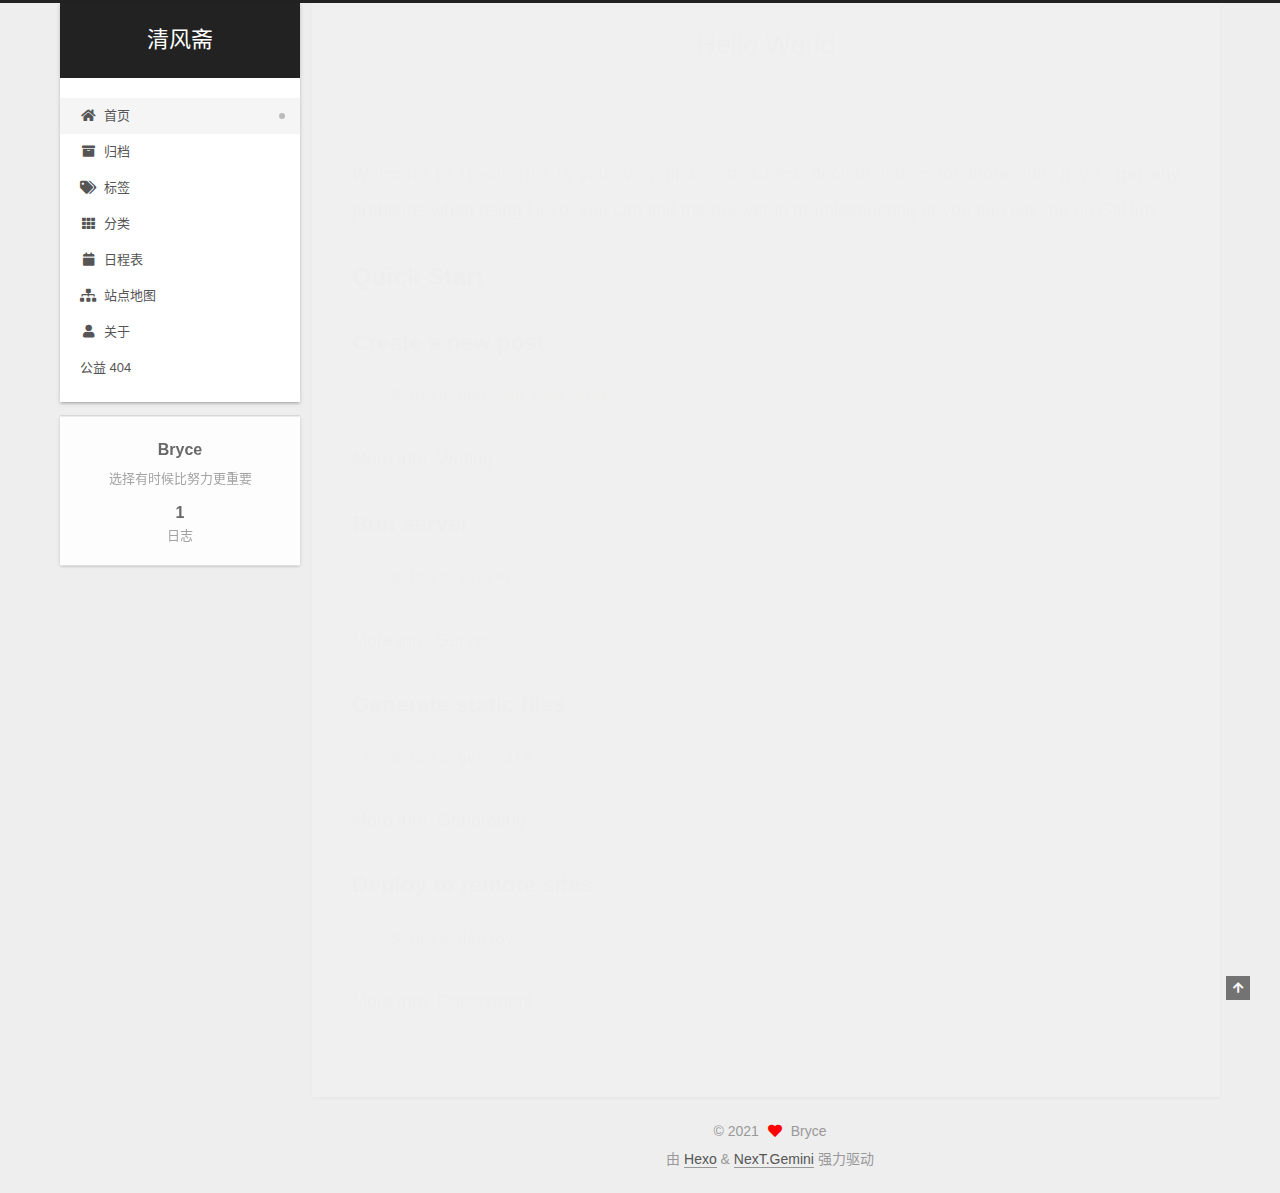
<file: index.html>
<!DOCTYPE html>
<html lang="zh-CN">
<head>
  <meta charset="UTF-8">
<meta name="viewport" content="width=device-width, initial-scale=1, maximum-scale=2">
<meta name="theme-color" content="#222">
<meta name="generator" content="Hexo 5.4.0">
  <link rel="apple-touch-icon" sizes="180x180" href="/images/apple-touch-icon-next.png">
  <link rel="icon" type="image/png" sizes="32x32" href="/images/favicon-32x32-next.png">
  <link rel="icon" type="image/png" sizes="16x16" href="/images/favicon-16x16-next.png">
  <link rel="mask-icon" href="/images/logo.svg" color="#222">

<link rel="stylesheet" href="/css/main.css">


<link rel="stylesheet" href="/lib/font-awesome/css/all.min.css">

<script id="hexo-configurations">
    var NexT = window.NexT || {};
    var CONFIG = {"hostname":"example.com","root":"/","scheme":"Gemini","version":"7.8.0","exturl":false,"sidebar":{"position":"left","display":"post","padding":18,"offset":12,"onmobile":false},"copycode":{"enable":false,"show_result":false,"style":null},"back2top":{"enable":true,"sidebar":false,"scrollpercent":false},"bookmark":{"enable":false,"color":"#222","save":"auto"},"fancybox":false,"mediumzoom":false,"lazyload":false,"pangu":false,"comments":{"style":"tabs","active":null,"storage":true,"lazyload":false,"nav":null},"algolia":{"hits":{"per_page":10},"labels":{"input_placeholder":"Search for Posts","hits_empty":"We didn't find any results for the search: ${query}","hits_stats":"${hits} results found in ${time} ms"}},"localsearch":{"enable":false,"trigger":"auto","top_n_per_article":1,"unescape":false,"preload":false},"motion":{"enable":true,"async":false,"transition":{"post_block":"fadeIn","post_header":"slideDownIn","post_body":"slideDownIn","coll_header":"slideLeftIn","sidebar":"slideUpIn"}}};
  </script>

  <meta name="description" content="选择有时候比努力更重要">
<meta property="og:type" content="website">
<meta property="og:title" content="清风斋">
<meta property="og:url" content="http://example.com/index.html">
<meta property="og:site_name" content="清风斋">
<meta property="og:description" content="选择有时候比努力更重要">
<meta property="og:locale" content="zh_CN">
<meta property="article:author" content="Bryce">
<meta name="twitter:card" content="summary">

<link rel="canonical" href="http://example.com/">


<script id="page-configurations">
  // https://hexo.io/docs/variables.html
  CONFIG.page = {
    sidebar: "",
    isHome : true,
    isPost : false,
    lang   : 'zh-CN'
  };
</script>

  <title>清风斋</title>
  






  <noscript>
  <style>
  .use-motion .brand,
  .use-motion .menu-item,
  .sidebar-inner,
  .use-motion .post-block,
  .use-motion .pagination,
  .use-motion .comments,
  .use-motion .post-header,
  .use-motion .post-body,
  .use-motion .collection-header { opacity: initial; }

  .use-motion .site-title,
  .use-motion .site-subtitle {
    opacity: initial;
    top: initial;
  }

  .use-motion .logo-line-before i { left: initial; }
  .use-motion .logo-line-after i { right: initial; }
  </style>
</noscript>

</head>

<body itemscope itemtype="http://schema.org/WebPage">
  <div class="container use-motion">
    <div class="headband"></div>

    <header class="header" itemscope itemtype="http://schema.org/WPHeader">
      <div class="header-inner"><div class="site-brand-container">
  <div class="site-nav-toggle">
    <div class="toggle" aria-label="切换导航栏">
      <span class="toggle-line toggle-line-first"></span>
      <span class="toggle-line toggle-line-middle"></span>
      <span class="toggle-line toggle-line-last"></span>
    </div>
  </div>

  <div class="site-meta">

    <a href="/" class="brand" rel="start">
      <span class="logo-line-before"><i></i></span>
      <h1 class="site-title">清风斋</h1>
      <span class="logo-line-after"><i></i></span>
    </a>
  </div>

  <div class="site-nav-right">
    <div class="toggle popup-trigger">
    </div>
  </div>
</div>




<nav class="site-nav">
  <ul id="menu" class="main-menu menu">
        <li class="menu-item menu-item-home">

    <a href="/" rel="section"><i class="fa fa-home fa-fw"></i>首页</a>

  </li>
        <li class="menu-item menu-item-archives">

    <a href="/archives/" rel="section"><i class="fa fa-archive fa-fw"></i>归档</a>

  </li>
        <li class="menu-item menu-item-tags">

    <a href="/tags/" rel="section"><i class="fa fa-tags fa-fw"></i>标签</a>

  </li>
        <li class="menu-item menu-item-categories">

    <a href="/categories/" rel="section"><i class="fa fa-th fa-fw"></i>分类</a>

  </li>
        <li class="menu-item menu-item-schedule">

    <a href="/schedule/" rel="section"><i class="fa fa-calendar fa-fw"></i>日程表</a>

  </li>
        <li class="menu-item menu-item-sitemap">

    <a href="/sitemap.xml" rel="section"><i class="fa fa-sitemap fa-fw"></i>站点地图</a>

  </li>
        <li class="menu-item menu-item-about">

    <a href="/about/" rel="section"><i class="fa fa-user fa-fw"></i>关于</a>

  </li>
        <li class="menu-item menu-item-commonweal">

    <a href="/404/" rel="section"><i class="heartbeat fa-fw"></i>公益 404</a>

  </li>
  </ul>
</nav>




</div>
    </header>

    
  <div class="back-to-top">
    <i class="fa fa-arrow-up"></i>
    <span>0%</span>
  </div>


    <main class="main">
      <div class="main-inner">
        <div class="content-wrap">
          

          <div class="content index posts-expand">
            
      
  
  
  <article itemscope itemtype="http://schema.org/Article" class="post-block" lang="zh-CN">
    <link itemprop="mainEntityOfPage" href="http://example.com/2021/07/27/hello-world/">

    <span hidden itemprop="author" itemscope itemtype="http://schema.org/Person">
      <meta itemprop="image" content="/images/avatar.gif">
      <meta itemprop="name" content="Bryce">
      <meta itemprop="description" content="选择有时候比努力更重要">
    </span>

    <span hidden itemprop="publisher" itemscope itemtype="http://schema.org/Organization">
      <meta itemprop="name" content="清风斋">
    </span>
      <header class="post-header">
        <h2 class="post-title" itemprop="name headline">
          
            <a href="/2021/07/27/hello-world/" class="post-title-link" itemprop="url">Hello World</a>
        </h2>

        <div class="post-meta">
            <span class="post-meta-item">
              <span class="post-meta-item-icon">
                <i class="far fa-calendar"></i>
              </span>
              <span class="post-meta-item-text">发表于</span>
              

              <time title="创建时间：2021-07-27 16:08:40 / 修改时间：16:10:50" itemprop="dateCreated datePublished" datetime="2021-07-27T16:08:40+08:00">2021-07-27</time>
            </span>

          

        </div>
      </header>

    
    
    
    <div class="post-body" itemprop="articleBody">

      
          <p>Welcome to <a target="_blank" rel="noopener" href="https://hexo.io/">Hexo</a>! This is your very first post. Check <a target="_blank" rel="noopener" href="https://hexo.io/docs/">documentation</a> for more info. If you get any problems when using Hexo, you can find the answer in <a target="_blank" rel="noopener" href="https://hexo.io/docs/troubleshooting.html">troubleshooting</a> or you can ask me on <a target="_blank" rel="noopener" href="https://github.com/hexojs/hexo/issues">GitHub</a>.</p>
<h2 id="Quick-Start"><a href="#Quick-Start" class="headerlink" title="Quick Start"></a>Quick Start</h2><h3 id="Create-a-new-post"><a href="#Create-a-new-post" class="headerlink" title="Create a new post"></a>Create a new post</h3><figure class="highlight bash"><table><tr><td class="gutter"><pre><span class="line">1</span><br></pre></td><td class="code"><pre><span class="line">$ hexo new <span class="string">&quot;My New Post&quot;</span></span><br></pre></td></tr></table></figure>

<p>More info: <a target="_blank" rel="noopener" href="https://hexo.io/docs/writing.html">Writing</a></p>
<h3 id="Run-server"><a href="#Run-server" class="headerlink" title="Run server"></a>Run server</h3><figure class="highlight bash"><table><tr><td class="gutter"><pre><span class="line">1</span><br></pre></td><td class="code"><pre><span class="line">$ hexo server</span><br></pre></td></tr></table></figure>

<p>More info: <a target="_blank" rel="noopener" href="https://hexo.io/docs/server.html">Server</a></p>
<h3 id="Generate-static-files"><a href="#Generate-static-files" class="headerlink" title="Generate static files"></a>Generate static files</h3><figure class="highlight bash"><table><tr><td class="gutter"><pre><span class="line">1</span><br></pre></td><td class="code"><pre><span class="line">$ hexo generate</span><br></pre></td></tr></table></figure>

<p>More info: <a target="_blank" rel="noopener" href="https://hexo.io/docs/generating.html">Generating</a></p>
<h3 id="Deploy-to-remote-sites"><a href="#Deploy-to-remote-sites" class="headerlink" title="Deploy to remote sites"></a>Deploy to remote sites</h3><figure class="highlight bash"><table><tr><td class="gutter"><pre><span class="line">1</span><br></pre></td><td class="code"><pre><span class="line">$ hexo deploy</span><br></pre></td></tr></table></figure>

<p>More info: <a target="_blank" rel="noopener" href="https://hexo.io/docs/one-command-deployment.html">Deployment</a></p>

      
    </div>

    
    
    
      <footer class="post-footer">
        <div class="post-eof"></div>
      </footer>
  </article>
  
  
  


  



          </div>
          

<script>
  window.addEventListener('tabs:register', () => {
    let { activeClass } = CONFIG.comments;
    if (CONFIG.comments.storage) {
      activeClass = localStorage.getItem('comments_active') || activeClass;
    }
    if (activeClass) {
      let activeTab = document.querySelector(`a[href="#comment-${activeClass}"]`);
      if (activeTab) {
        activeTab.click();
      }
    }
  });
  if (CONFIG.comments.storage) {
    window.addEventListener('tabs:click', event => {
      if (!event.target.matches('.tabs-comment .tab-content .tab-pane')) return;
      let commentClass = event.target.classList[1];
      localStorage.setItem('comments_active', commentClass);
    });
  }
</script>

        </div>
          
  
  <div class="toggle sidebar-toggle">
    <span class="toggle-line toggle-line-first"></span>
    <span class="toggle-line toggle-line-middle"></span>
    <span class="toggle-line toggle-line-last"></span>
  </div>

  <aside class="sidebar">
    <div class="sidebar-inner">

      <ul class="sidebar-nav motion-element">
        <li class="sidebar-nav-toc">
          文章目录
        </li>
        <li class="sidebar-nav-overview">
          站点概览
        </li>
      </ul>

      <!--noindex-->
      <div class="post-toc-wrap sidebar-panel">
      </div>
      <!--/noindex-->

      <div class="site-overview-wrap sidebar-panel">
        <div class="site-author motion-element" itemprop="author" itemscope itemtype="http://schema.org/Person">
  <p class="site-author-name" itemprop="name">Bryce</p>
  <div class="site-description" itemprop="description">选择有时候比努力更重要</div>
</div>
<div class="site-state-wrap motion-element">
  <nav class="site-state">
      <div class="site-state-item site-state-posts">
          <a href="/archives/">
        
          <span class="site-state-item-count">1</span>
          <span class="site-state-item-name">日志</span>
        </a>
      </div>
  </nav>
</div>



      </div>

    </div>
  </aside>
  <div id="sidebar-dimmer"></div>


      </div>
    </main>

    <footer class="footer">
      <div class="footer-inner">
        

        

<div class="copyright">
  
  &copy; 
  <span itemprop="copyrightYear">2021</span>
  <span class="with-love">
    <i class="fa fa-heart"></i>
  </span>
  <span class="author" itemprop="copyrightHolder">Bryce</span>
</div>
  <div class="powered-by">由 <a href="https://hexo.io/" class="theme-link" rel="noopener" target="_blank">Hexo</a> & <a href="https://theme-next.org/" class="theme-link" rel="noopener" target="_blank">NexT.Gemini</a> 强力驱动
  </div>

        








      </div>
    </footer>
  </div>

  
  <script src="/lib/anime.min.js"></script>
  <script src="/lib/velocity/velocity.min.js"></script>
  <script src="/lib/velocity/velocity.ui.min.js"></script>

<script src="/js/utils.js"></script>

<script src="/js/motion.js"></script>


<script src="/js/schemes/pisces.js"></script>


<script src="/js/next-boot.js"></script>




  















  

  

</body>
</html>
</file>
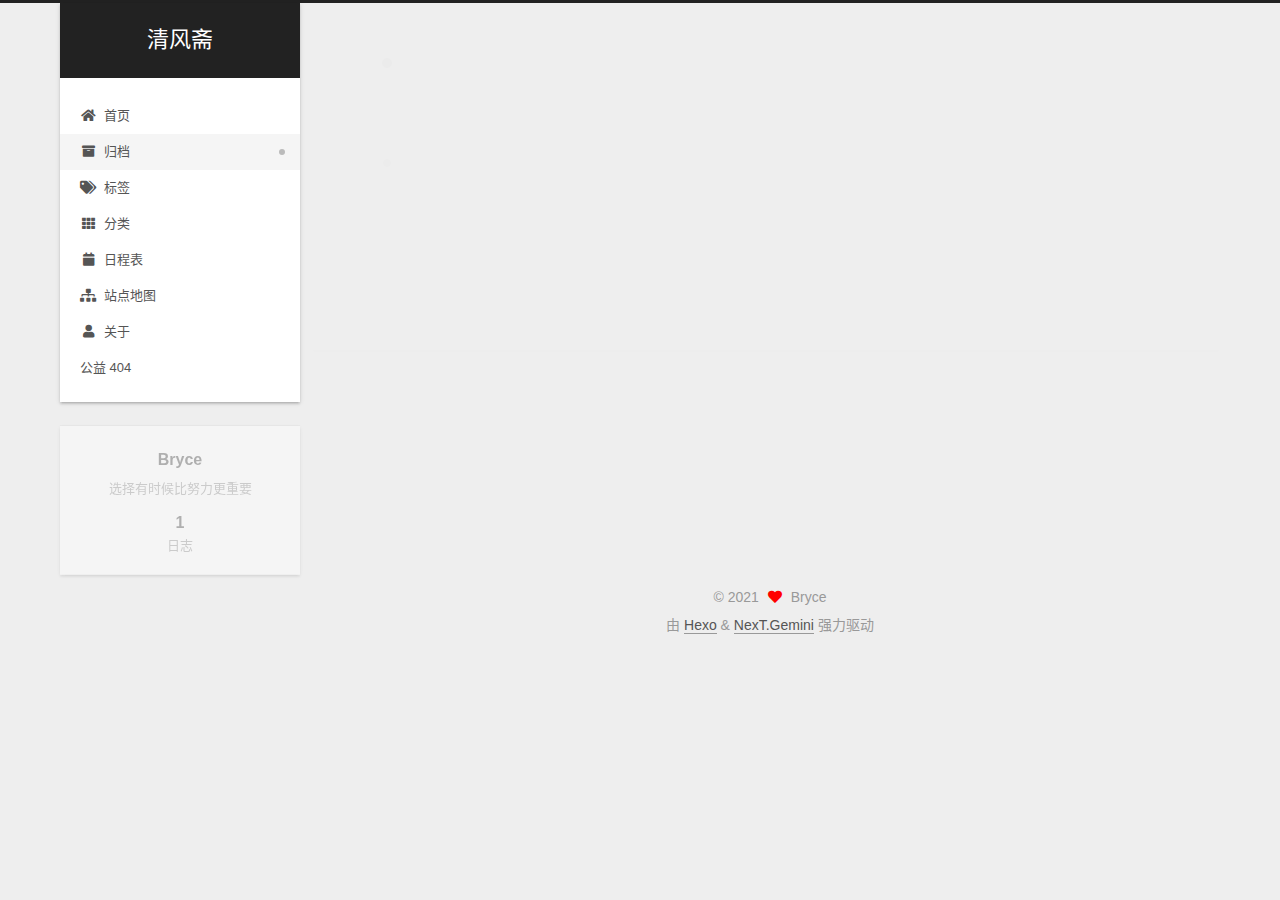
<file: archives/index.html>
<!DOCTYPE html>
<html lang="zh-CN">
<head>
  <meta charset="UTF-8">
<meta name="viewport" content="width=device-width, initial-scale=1, maximum-scale=2">
<meta name="theme-color" content="#222">
<meta name="generator" content="Hexo 5.4.0">
  <link rel="apple-touch-icon" sizes="180x180" href="/images/apple-touch-icon-next.png">
  <link rel="icon" type="image/png" sizes="32x32" href="/images/favicon-32x32-next.png">
  <link rel="icon" type="image/png" sizes="16x16" href="/images/favicon-16x16-next.png">
  <link rel="mask-icon" href="/images/logo.svg" color="#222">

<link rel="stylesheet" href="/css/main.css">


<link rel="stylesheet" href="/lib/font-awesome/css/all.min.css">

<script id="hexo-configurations">
    var NexT = window.NexT || {};
    var CONFIG = {"hostname":"example.com","root":"/","scheme":"Gemini","version":"7.8.0","exturl":false,"sidebar":{"position":"left","display":"post","padding":18,"offset":12,"onmobile":false},"copycode":{"enable":false,"show_result":false,"style":null},"back2top":{"enable":true,"sidebar":false,"scrollpercent":false},"bookmark":{"enable":false,"color":"#222","save":"auto"},"fancybox":false,"mediumzoom":false,"lazyload":false,"pangu":false,"comments":{"style":"tabs","active":null,"storage":true,"lazyload":false,"nav":null},"algolia":{"hits":{"per_page":10},"labels":{"input_placeholder":"Search for Posts","hits_empty":"We didn't find any results for the search: ${query}","hits_stats":"${hits} results found in ${time} ms"}},"localsearch":{"enable":false,"trigger":"auto","top_n_per_article":1,"unescape":false,"preload":false},"motion":{"enable":true,"async":false,"transition":{"post_block":"fadeIn","post_header":"slideDownIn","post_body":"slideDownIn","coll_header":"slideLeftIn","sidebar":"slideUpIn"}}};
  </script>

  <meta name="description" content="选择有时候比努力更重要">
<meta property="og:type" content="website">
<meta property="og:title" content="清风斋">
<meta property="og:url" content="http://example.com/archives/index.html">
<meta property="og:site_name" content="清风斋">
<meta property="og:description" content="选择有时候比努力更重要">
<meta property="og:locale" content="zh_CN">
<meta property="article:author" content="Bryce">
<meta name="twitter:card" content="summary">

<link rel="canonical" href="http://example.com/archives/">


<script id="page-configurations">
  // https://hexo.io/docs/variables.html
  CONFIG.page = {
    sidebar: "",
    isHome : false,
    isPost : false,
    lang   : 'zh-CN'
  };
</script>

  <title>归档 | 清风斋</title>
  






  <noscript>
  <style>
  .use-motion .brand,
  .use-motion .menu-item,
  .sidebar-inner,
  .use-motion .post-block,
  .use-motion .pagination,
  .use-motion .comments,
  .use-motion .post-header,
  .use-motion .post-body,
  .use-motion .collection-header { opacity: initial; }

  .use-motion .site-title,
  .use-motion .site-subtitle {
    opacity: initial;
    top: initial;
  }

  .use-motion .logo-line-before i { left: initial; }
  .use-motion .logo-line-after i { right: initial; }
  </style>
</noscript>

</head>

<body itemscope itemtype="http://schema.org/WebPage">
  <div class="container use-motion">
    <div class="headband"></div>

    <header class="header" itemscope itemtype="http://schema.org/WPHeader">
      <div class="header-inner"><div class="site-brand-container">
  <div class="site-nav-toggle">
    <div class="toggle" aria-label="切换导航栏">
      <span class="toggle-line toggle-line-first"></span>
      <span class="toggle-line toggle-line-middle"></span>
      <span class="toggle-line toggle-line-last"></span>
    </div>
  </div>

  <div class="site-meta">

    <a href="/" class="brand" rel="start">
      <span class="logo-line-before"><i></i></span>
      <h1 class="site-title">清风斋</h1>
      <span class="logo-line-after"><i></i></span>
    </a>
  </div>

  <div class="site-nav-right">
    <div class="toggle popup-trigger">
    </div>
  </div>
</div>




<nav class="site-nav">
  <ul id="menu" class="main-menu menu">
        <li class="menu-item menu-item-home">

    <a href="/" rel="section"><i class="fa fa-home fa-fw"></i>首页</a>

  </li>
        <li class="menu-item menu-item-archives">

    <a href="/archives/" rel="section"><i class="fa fa-archive fa-fw"></i>归档</a>

  </li>
        <li class="menu-item menu-item-tags">

    <a href="/tags/" rel="section"><i class="fa fa-tags fa-fw"></i>标签</a>

  </li>
        <li class="menu-item menu-item-categories">

    <a href="/categories/" rel="section"><i class="fa fa-th fa-fw"></i>分类</a>

  </li>
        <li class="menu-item menu-item-schedule">

    <a href="/schedule/" rel="section"><i class="fa fa-calendar fa-fw"></i>日程表</a>

  </li>
        <li class="menu-item menu-item-sitemap">

    <a href="/sitemap.xml" rel="section"><i class="fa fa-sitemap fa-fw"></i>站点地图</a>

  </li>
        <li class="menu-item menu-item-about">

    <a href="/about/" rel="section"><i class="fa fa-user fa-fw"></i>关于</a>

  </li>
        <li class="menu-item menu-item-commonweal">

    <a href="/404/" rel="section"><i class="heartbeat fa-fw"></i>公益 404</a>

  </li>
  </ul>
</nav>




</div>
    </header>

    
  <div class="back-to-top">
    <i class="fa fa-arrow-up"></i>
    <span>0%</span>
  </div>


    <main class="main">
      <div class="main-inner">
        <div class="content-wrap">
          

          <div class="content archive">
            

  
  
  
  <div class="post-block">
    <div class="posts-collapse">
      <div class="collection-title">
        <span class="collection-header">嗯..! 目前共计 1 篇日志。 继续努力。</span>
      </div>

      
    <div class="collection-year">
      <span class="collection-header">2021</span>
    </div>

  <article itemscope itemtype="http://schema.org/Article">
    <header class="post-header">

      <div class="post-meta">
        <time itemprop="dateCreated"
              datetime="2021-07-27T16:08:40+08:00"
              content="2021-07-27">
          07-27
        </time>
      </div>

      <div class="post-title">
          <a class="post-title-link" href="/2021/07/27/hello-world/" itemprop="url">
            <span itemprop="name">Hello World</span>
          </a>
      </div>

    </header>
  </article>


    </div>
  </div>
  
  
  

  



          </div>
          

<script>
  window.addEventListener('tabs:register', () => {
    let { activeClass } = CONFIG.comments;
    if (CONFIG.comments.storage) {
      activeClass = localStorage.getItem('comments_active') || activeClass;
    }
    if (activeClass) {
      let activeTab = document.querySelector(`a[href="#comment-${activeClass}"]`);
      if (activeTab) {
        activeTab.click();
      }
    }
  });
  if (CONFIG.comments.storage) {
    window.addEventListener('tabs:click', event => {
      if (!event.target.matches('.tabs-comment .tab-content .tab-pane')) return;
      let commentClass = event.target.classList[1];
      localStorage.setItem('comments_active', commentClass);
    });
  }
</script>

        </div>
          
  
  <div class="toggle sidebar-toggle">
    <span class="toggle-line toggle-line-first"></span>
    <span class="toggle-line toggle-line-middle"></span>
    <span class="toggle-line toggle-line-last"></span>
  </div>

  <aside class="sidebar">
    <div class="sidebar-inner">

      <ul class="sidebar-nav motion-element">
        <li class="sidebar-nav-toc">
          文章目录
        </li>
        <li class="sidebar-nav-overview">
          站点概览
        </li>
      </ul>

      <!--noindex-->
      <div class="post-toc-wrap sidebar-panel">
      </div>
      <!--/noindex-->

      <div class="site-overview-wrap sidebar-panel">
        <div class="site-author motion-element" itemprop="author" itemscope itemtype="http://schema.org/Person">
  <p class="site-author-name" itemprop="name">Bryce</p>
  <div class="site-description" itemprop="description">选择有时候比努力更重要</div>
</div>
<div class="site-state-wrap motion-element">
  <nav class="site-state">
      <div class="site-state-item site-state-posts">
          <a href="/archives/">
        
          <span class="site-state-item-count">1</span>
          <span class="site-state-item-name">日志</span>
        </a>
      </div>
  </nav>
</div>



      </div>

    </div>
  </aside>
  <div id="sidebar-dimmer"></div>


      </div>
    </main>

    <footer class="footer">
      <div class="footer-inner">
        

        

<div class="copyright">
  
  &copy; 
  <span itemprop="copyrightYear">2021</span>
  <span class="with-love">
    <i class="fa fa-heart"></i>
  </span>
  <span class="author" itemprop="copyrightHolder">Bryce</span>
</div>
  <div class="powered-by">由 <a href="https://hexo.io/" class="theme-link" rel="noopener" target="_blank">Hexo</a> & <a href="https://theme-next.org/" class="theme-link" rel="noopener" target="_blank">NexT.Gemini</a> 强力驱动
  </div>

        








      </div>
    </footer>
  </div>

  
  <script src="/lib/anime.min.js"></script>
  <script src="/lib/velocity/velocity.min.js"></script>
  <script src="/lib/velocity/velocity.ui.min.js"></script>

<script src="/js/utils.js"></script>

<script src="/js/motion.js"></script>


<script src="/js/schemes/pisces.js"></script>


<script src="/js/next-boot.js"></script>




  















  

  

</body>
</html>
</file>
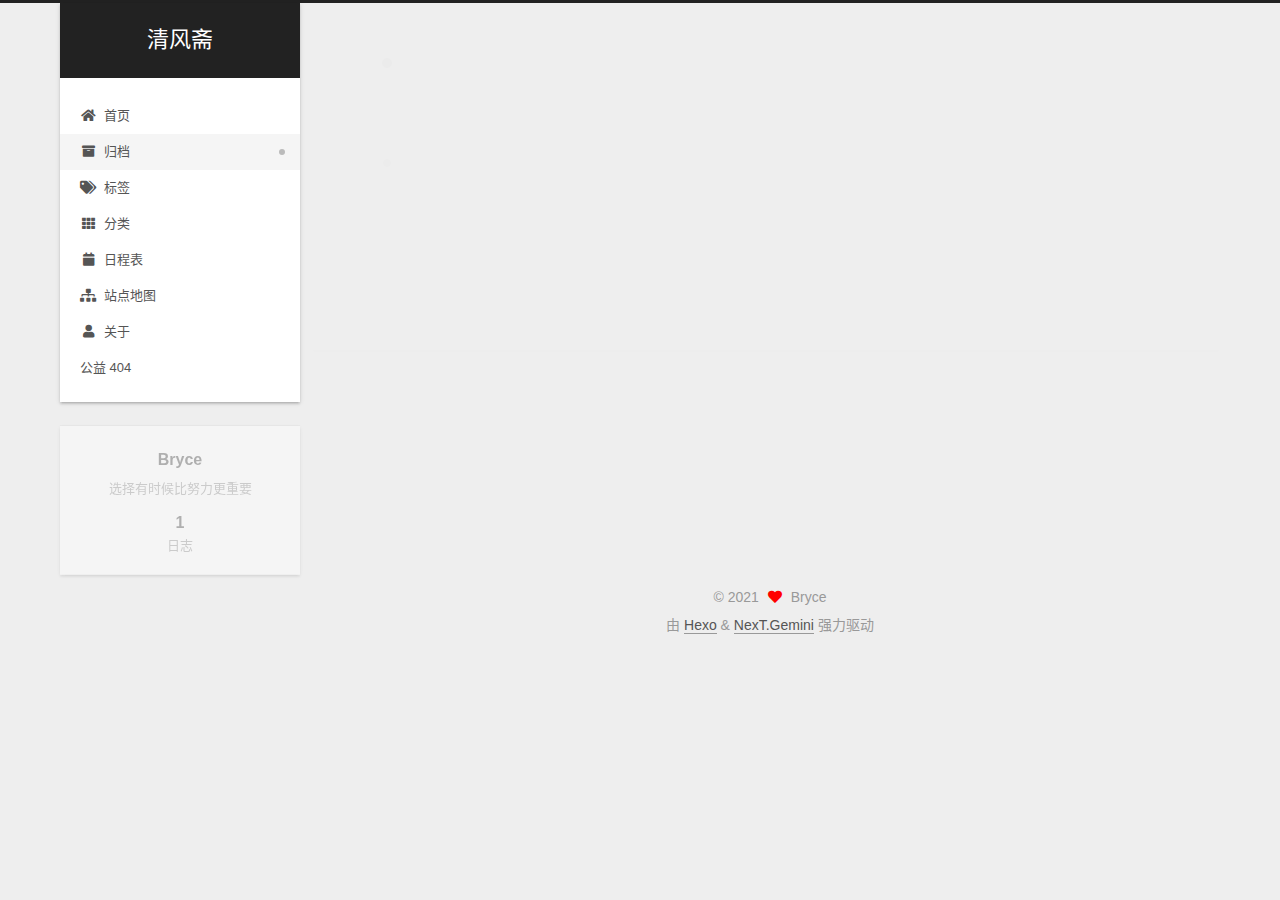
<file: archives/2021/index.html>
<!DOCTYPE html>
<html lang="zh-CN">
<head>
  <meta charset="UTF-8">
<meta name="viewport" content="width=device-width, initial-scale=1, maximum-scale=2">
<meta name="theme-color" content="#222">
<meta name="generator" content="Hexo 5.4.0">
  <link rel="apple-touch-icon" sizes="180x180" href="/images/apple-touch-icon-next.png">
  <link rel="icon" type="image/png" sizes="32x32" href="/images/favicon-32x32-next.png">
  <link rel="icon" type="image/png" sizes="16x16" href="/images/favicon-16x16-next.png">
  <link rel="mask-icon" href="/images/logo.svg" color="#222">

<link rel="stylesheet" href="/css/main.css">


<link rel="stylesheet" href="/lib/font-awesome/css/all.min.css">

<script id="hexo-configurations">
    var NexT = window.NexT || {};
    var CONFIG = {"hostname":"example.com","root":"/","scheme":"Gemini","version":"7.8.0","exturl":false,"sidebar":{"position":"left","display":"post","padding":18,"offset":12,"onmobile":false},"copycode":{"enable":false,"show_result":false,"style":null},"back2top":{"enable":true,"sidebar":false,"scrollpercent":false},"bookmark":{"enable":false,"color":"#222","save":"auto"},"fancybox":false,"mediumzoom":false,"lazyload":false,"pangu":false,"comments":{"style":"tabs","active":null,"storage":true,"lazyload":false,"nav":null},"algolia":{"hits":{"per_page":10},"labels":{"input_placeholder":"Search for Posts","hits_empty":"We didn't find any results for the search: ${query}","hits_stats":"${hits} results found in ${time} ms"}},"localsearch":{"enable":false,"trigger":"auto","top_n_per_article":1,"unescape":false,"preload":false},"motion":{"enable":true,"async":false,"transition":{"post_block":"fadeIn","post_header":"slideDownIn","post_body":"slideDownIn","coll_header":"slideLeftIn","sidebar":"slideUpIn"}}};
  </script>

  <meta name="description" content="选择有时候比努力更重要">
<meta property="og:type" content="website">
<meta property="og:title" content="清风斋">
<meta property="og:url" content="http://example.com/archives/2021/index.html">
<meta property="og:site_name" content="清风斋">
<meta property="og:description" content="选择有时候比努力更重要">
<meta property="og:locale" content="zh_CN">
<meta property="article:author" content="Bryce">
<meta name="twitter:card" content="summary">

<link rel="canonical" href="http://example.com/archives/2021/">


<script id="page-configurations">
  // https://hexo.io/docs/variables.html
  CONFIG.page = {
    sidebar: "",
    isHome : false,
    isPost : false,
    lang   : 'zh-CN'
  };
</script>

  <title>归档 | 清风斋</title>
  






  <noscript>
  <style>
  .use-motion .brand,
  .use-motion .menu-item,
  .sidebar-inner,
  .use-motion .post-block,
  .use-motion .pagination,
  .use-motion .comments,
  .use-motion .post-header,
  .use-motion .post-body,
  .use-motion .collection-header { opacity: initial; }

  .use-motion .site-title,
  .use-motion .site-subtitle {
    opacity: initial;
    top: initial;
  }

  .use-motion .logo-line-before i { left: initial; }
  .use-motion .logo-line-after i { right: initial; }
  </style>
</noscript>

</head>

<body itemscope itemtype="http://schema.org/WebPage">
  <div class="container use-motion">
    <div class="headband"></div>

    <header class="header" itemscope itemtype="http://schema.org/WPHeader">
      <div class="header-inner"><div class="site-brand-container">
  <div class="site-nav-toggle">
    <div class="toggle" aria-label="切换导航栏">
      <span class="toggle-line toggle-line-first"></span>
      <span class="toggle-line toggle-line-middle"></span>
      <span class="toggle-line toggle-line-last"></span>
    </div>
  </div>

  <div class="site-meta">

    <a href="/" class="brand" rel="start">
      <span class="logo-line-before"><i></i></span>
      <h1 class="site-title">清风斋</h1>
      <span class="logo-line-after"><i></i></span>
    </a>
  </div>

  <div class="site-nav-right">
    <div class="toggle popup-trigger">
    </div>
  </div>
</div>




<nav class="site-nav">
  <ul id="menu" class="main-menu menu">
        <li class="menu-item menu-item-home">

    <a href="/" rel="section"><i class="fa fa-home fa-fw"></i>首页</a>

  </li>
        <li class="menu-item menu-item-archives">

    <a href="/archives/" rel="section"><i class="fa fa-archive fa-fw"></i>归档</a>

  </li>
        <li class="menu-item menu-item-tags">

    <a href="/tags/" rel="section"><i class="fa fa-tags fa-fw"></i>标签</a>

  </li>
        <li class="menu-item menu-item-categories">

    <a href="/categories/" rel="section"><i class="fa fa-th fa-fw"></i>分类</a>

  </li>
        <li class="menu-item menu-item-schedule">

    <a href="/schedule/" rel="section"><i class="fa fa-calendar fa-fw"></i>日程表</a>

  </li>
        <li class="menu-item menu-item-sitemap">

    <a href="/sitemap.xml" rel="section"><i class="fa fa-sitemap fa-fw"></i>站点地图</a>

  </li>
        <li class="menu-item menu-item-about">

    <a href="/about/" rel="section"><i class="fa fa-user fa-fw"></i>关于</a>

  </li>
        <li class="menu-item menu-item-commonweal">

    <a href="/404/" rel="section"><i class="heartbeat fa-fw"></i>公益 404</a>

  </li>
  </ul>
</nav>




</div>
    </header>

    
  <div class="back-to-top">
    <i class="fa fa-arrow-up"></i>
    <span>0%</span>
  </div>


    <main class="main">
      <div class="main-inner">
        <div class="content-wrap">
          

          <div class="content archive">
            

  
  
  
  <div class="post-block">
    <div class="posts-collapse">
      <div class="collection-title">
        <span class="collection-header">嗯..! 目前共计 1 篇日志。 继续努力。</span>
      </div>

      
    <div class="collection-year">
      <span class="collection-header">2021</span>
    </div>

  <article itemscope itemtype="http://schema.org/Article">
    <header class="post-header">

      <div class="post-meta">
        <time itemprop="dateCreated"
              datetime="2021-07-27T16:08:40+08:00"
              content="2021-07-27">
          07-27
        </time>
      </div>

      <div class="post-title">
          <a class="post-title-link" href="/2021/07/27/hello-world/" itemprop="url">
            <span itemprop="name">Hello World</span>
          </a>
      </div>

    </header>
  </article>


    </div>
  </div>
  
  
  

  



          </div>
          

<script>
  window.addEventListener('tabs:register', () => {
    let { activeClass } = CONFIG.comments;
    if (CONFIG.comments.storage) {
      activeClass = localStorage.getItem('comments_active') || activeClass;
    }
    if (activeClass) {
      let activeTab = document.querySelector(`a[href="#comment-${activeClass}"]`);
      if (activeTab) {
        activeTab.click();
      }
    }
  });
  if (CONFIG.comments.storage) {
    window.addEventListener('tabs:click', event => {
      if (!event.target.matches('.tabs-comment .tab-content .tab-pane')) return;
      let commentClass = event.target.classList[1];
      localStorage.setItem('comments_active', commentClass);
    });
  }
</script>

        </div>
          
  
  <div class="toggle sidebar-toggle">
    <span class="toggle-line toggle-line-first"></span>
    <span class="toggle-line toggle-line-middle"></span>
    <span class="toggle-line toggle-line-last"></span>
  </div>

  <aside class="sidebar">
    <div class="sidebar-inner">

      <ul class="sidebar-nav motion-element">
        <li class="sidebar-nav-toc">
          文章目录
        </li>
        <li class="sidebar-nav-overview">
          站点概览
        </li>
      </ul>

      <!--noindex-->
      <div class="post-toc-wrap sidebar-panel">
      </div>
      <!--/noindex-->

      <div class="site-overview-wrap sidebar-panel">
        <div class="site-author motion-element" itemprop="author" itemscope itemtype="http://schema.org/Person">
  <p class="site-author-name" itemprop="name">Bryce</p>
  <div class="site-description" itemprop="description">选择有时候比努力更重要</div>
</div>
<div class="site-state-wrap motion-element">
  <nav class="site-state">
      <div class="site-state-item site-state-posts">
          <a href="/archives/">
        
          <span class="site-state-item-count">1</span>
          <span class="site-state-item-name">日志</span>
        </a>
      </div>
  </nav>
</div>



      </div>

    </div>
  </aside>
  <div id="sidebar-dimmer"></div>


      </div>
    </main>

    <footer class="footer">
      <div class="footer-inner">
        

        

<div class="copyright">
  
  &copy; 
  <span itemprop="copyrightYear">2021</span>
  <span class="with-love">
    <i class="fa fa-heart"></i>
  </span>
  <span class="author" itemprop="copyrightHolder">Bryce</span>
</div>
  <div class="powered-by">由 <a href="https://hexo.io/" class="theme-link" rel="noopener" target="_blank">Hexo</a> & <a href="https://theme-next.org/" class="theme-link" rel="noopener" target="_blank">NexT.Gemini</a> 强力驱动
  </div>

        








      </div>
    </footer>
  </div>

  
  <script src="/lib/anime.min.js"></script>
  <script src="/lib/velocity/velocity.min.js"></script>
  <script src="/lib/velocity/velocity.ui.min.js"></script>

<script src="/js/utils.js"></script>

<script src="/js/motion.js"></script>


<script src="/js/schemes/pisces.js"></script>


<script src="/js/next-boot.js"></script>




  















  

  

</body>
</html>
</file>
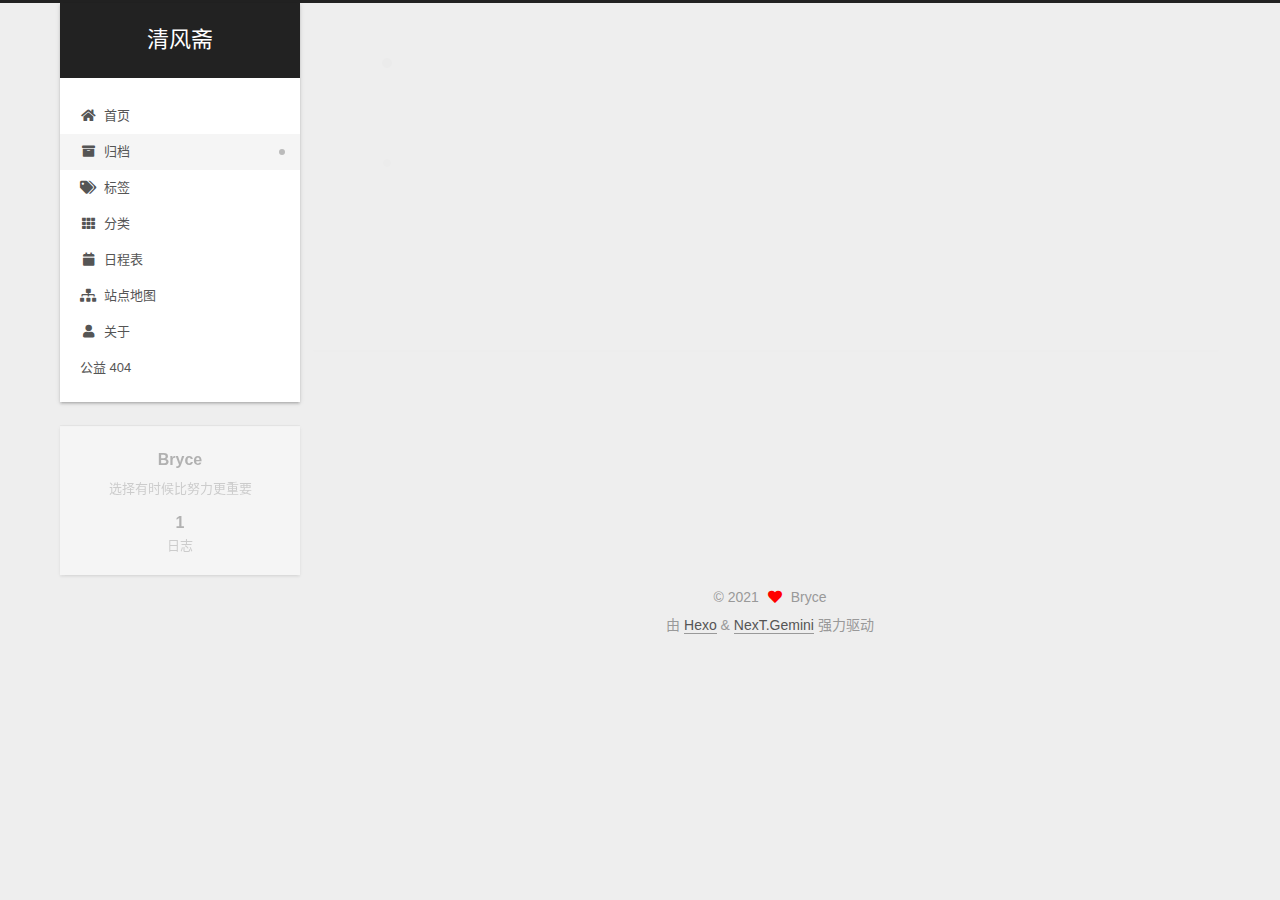
<file: archives/2021/07/index.html>
<!DOCTYPE html>
<html lang="zh-CN">
<head>
  <meta charset="UTF-8">
<meta name="viewport" content="width=device-width, initial-scale=1, maximum-scale=2">
<meta name="theme-color" content="#222">
<meta name="generator" content="Hexo 5.4.0">
  <link rel="apple-touch-icon" sizes="180x180" href="/images/apple-touch-icon-next.png">
  <link rel="icon" type="image/png" sizes="32x32" href="/images/favicon-32x32-next.png">
  <link rel="icon" type="image/png" sizes="16x16" href="/images/favicon-16x16-next.png">
  <link rel="mask-icon" href="/images/logo.svg" color="#222">

<link rel="stylesheet" href="/css/main.css">


<link rel="stylesheet" href="/lib/font-awesome/css/all.min.css">

<script id="hexo-configurations">
    var NexT = window.NexT || {};
    var CONFIG = {"hostname":"example.com","root":"/","scheme":"Gemini","version":"7.8.0","exturl":false,"sidebar":{"position":"left","display":"post","padding":18,"offset":12,"onmobile":false},"copycode":{"enable":false,"show_result":false,"style":null},"back2top":{"enable":true,"sidebar":false,"scrollpercent":false},"bookmark":{"enable":false,"color":"#222","save":"auto"},"fancybox":false,"mediumzoom":false,"lazyload":false,"pangu":false,"comments":{"style":"tabs","active":null,"storage":true,"lazyload":false,"nav":null},"algolia":{"hits":{"per_page":10},"labels":{"input_placeholder":"Search for Posts","hits_empty":"We didn't find any results for the search: ${query}","hits_stats":"${hits} results found in ${time} ms"}},"localsearch":{"enable":false,"trigger":"auto","top_n_per_article":1,"unescape":false,"preload":false},"motion":{"enable":true,"async":false,"transition":{"post_block":"fadeIn","post_header":"slideDownIn","post_body":"slideDownIn","coll_header":"slideLeftIn","sidebar":"slideUpIn"}}};
  </script>

  <meta name="description" content="选择有时候比努力更重要">
<meta property="og:type" content="website">
<meta property="og:title" content="清风斋">
<meta property="og:url" content="http://example.com/archives/2021/07/index.html">
<meta property="og:site_name" content="清风斋">
<meta property="og:description" content="选择有时候比努力更重要">
<meta property="og:locale" content="zh_CN">
<meta property="article:author" content="Bryce">
<meta name="twitter:card" content="summary">

<link rel="canonical" href="http://example.com/archives/2021/07/">


<script id="page-configurations">
  // https://hexo.io/docs/variables.html
  CONFIG.page = {
    sidebar: "",
    isHome : false,
    isPost : false,
    lang   : 'zh-CN'
  };
</script>

  <title>归档 | 清风斋</title>
  






  <noscript>
  <style>
  .use-motion .brand,
  .use-motion .menu-item,
  .sidebar-inner,
  .use-motion .post-block,
  .use-motion .pagination,
  .use-motion .comments,
  .use-motion .post-header,
  .use-motion .post-body,
  .use-motion .collection-header { opacity: initial; }

  .use-motion .site-title,
  .use-motion .site-subtitle {
    opacity: initial;
    top: initial;
  }

  .use-motion .logo-line-before i { left: initial; }
  .use-motion .logo-line-after i { right: initial; }
  </style>
</noscript>

</head>

<body itemscope itemtype="http://schema.org/WebPage">
  <div class="container use-motion">
    <div class="headband"></div>

    <header class="header" itemscope itemtype="http://schema.org/WPHeader">
      <div class="header-inner"><div class="site-brand-container">
  <div class="site-nav-toggle">
    <div class="toggle" aria-label="切换导航栏">
      <span class="toggle-line toggle-line-first"></span>
      <span class="toggle-line toggle-line-middle"></span>
      <span class="toggle-line toggle-line-last"></span>
    </div>
  </div>

  <div class="site-meta">

    <a href="/" class="brand" rel="start">
      <span class="logo-line-before"><i></i></span>
      <h1 class="site-title">清风斋</h1>
      <span class="logo-line-after"><i></i></span>
    </a>
  </div>

  <div class="site-nav-right">
    <div class="toggle popup-trigger">
    </div>
  </div>
</div>




<nav class="site-nav">
  <ul id="menu" class="main-menu menu">
        <li class="menu-item menu-item-home">

    <a href="/" rel="section"><i class="fa fa-home fa-fw"></i>首页</a>

  </li>
        <li class="menu-item menu-item-archives">

    <a href="/archives/" rel="section"><i class="fa fa-archive fa-fw"></i>归档</a>

  </li>
        <li class="menu-item menu-item-tags">

    <a href="/tags/" rel="section"><i class="fa fa-tags fa-fw"></i>标签</a>

  </li>
        <li class="menu-item menu-item-categories">

    <a href="/categories/" rel="section"><i class="fa fa-th fa-fw"></i>分类</a>

  </li>
        <li class="menu-item menu-item-schedule">

    <a href="/schedule/" rel="section"><i class="fa fa-calendar fa-fw"></i>日程表</a>

  </li>
        <li class="menu-item menu-item-sitemap">

    <a href="/sitemap.xml" rel="section"><i class="fa fa-sitemap fa-fw"></i>站点地图</a>

  </li>
        <li class="menu-item menu-item-about">

    <a href="/about/" rel="section"><i class="fa fa-user fa-fw"></i>关于</a>

  </li>
        <li class="menu-item menu-item-commonweal">

    <a href="/404/" rel="section"><i class="heartbeat fa-fw"></i>公益 404</a>

  </li>
  </ul>
</nav>




</div>
    </header>

    
  <div class="back-to-top">
    <i class="fa fa-arrow-up"></i>
    <span>0%</span>
  </div>


    <main class="main">
      <div class="main-inner">
        <div class="content-wrap">
          

          <div class="content archive">
            

  
  
  
  <div class="post-block">
    <div class="posts-collapse">
      <div class="collection-title">
        <span class="collection-header">嗯..! 目前共计 1 篇日志。 继续努力。</span>
      </div>

      
    <div class="collection-year">
      <span class="collection-header">2021</span>
    </div>

  <article itemscope itemtype="http://schema.org/Article">
    <header class="post-header">

      <div class="post-meta">
        <time itemprop="dateCreated"
              datetime="2021-07-27T16:08:40+08:00"
              content="2021-07-27">
          07-27
        </time>
      </div>

      <div class="post-title">
          <a class="post-title-link" href="/2021/07/27/hello-world/" itemprop="url">
            <span itemprop="name">Hello World</span>
          </a>
      </div>

    </header>
  </article>


    </div>
  </div>
  
  
  

  



          </div>
          

<script>
  window.addEventListener('tabs:register', () => {
    let { activeClass } = CONFIG.comments;
    if (CONFIG.comments.storage) {
      activeClass = localStorage.getItem('comments_active') || activeClass;
    }
    if (activeClass) {
      let activeTab = document.querySelector(`a[href="#comment-${activeClass}"]`);
      if (activeTab) {
        activeTab.click();
      }
    }
  });
  if (CONFIG.comments.storage) {
    window.addEventListener('tabs:click', event => {
      if (!event.target.matches('.tabs-comment .tab-content .tab-pane')) return;
      let commentClass = event.target.classList[1];
      localStorage.setItem('comments_active', commentClass);
    });
  }
</script>

        </div>
          
  
  <div class="toggle sidebar-toggle">
    <span class="toggle-line toggle-line-first"></span>
    <span class="toggle-line toggle-line-middle"></span>
    <span class="toggle-line toggle-line-last"></span>
  </div>

  <aside class="sidebar">
    <div class="sidebar-inner">

      <ul class="sidebar-nav motion-element">
        <li class="sidebar-nav-toc">
          文章目录
        </li>
        <li class="sidebar-nav-overview">
          站点概览
        </li>
      </ul>

      <!--noindex-->
      <div class="post-toc-wrap sidebar-panel">
      </div>
      <!--/noindex-->

      <div class="site-overview-wrap sidebar-panel">
        <div class="site-author motion-element" itemprop="author" itemscope itemtype="http://schema.org/Person">
  <p class="site-author-name" itemprop="name">Bryce</p>
  <div class="site-description" itemprop="description">选择有时候比努力更重要</div>
</div>
<div class="site-state-wrap motion-element">
  <nav class="site-state">
      <div class="site-state-item site-state-posts">
          <a href="/archives/">
        
          <span class="site-state-item-count">1</span>
          <span class="site-state-item-name">日志</span>
        </a>
      </div>
  </nav>
</div>



      </div>

    </div>
  </aside>
  <div id="sidebar-dimmer"></div>


      </div>
    </main>

    <footer class="footer">
      <div class="footer-inner">
        

        

<div class="copyright">
  
  &copy; 
  <span itemprop="copyrightYear">2021</span>
  <span class="with-love">
    <i class="fa fa-heart"></i>
  </span>
  <span class="author" itemprop="copyrightHolder">Bryce</span>
</div>
  <div class="powered-by">由 <a href="https://hexo.io/" class="theme-link" rel="noopener" target="_blank">Hexo</a> & <a href="https://theme-next.org/" class="theme-link" rel="noopener" target="_blank">NexT.Gemini</a> 强力驱动
  </div>

        








      </div>
    </footer>
  </div>

  
  <script src="/lib/anime.min.js"></script>
  <script src="/lib/velocity/velocity.min.js"></script>
  <script src="/lib/velocity/velocity.ui.min.js"></script>

<script src="/js/utils.js"></script>

<script src="/js/motion.js"></script>


<script src="/js/schemes/pisces.js"></script>


<script src="/js/next-boot.js"></script>




  















  

  

</body>
</html>
</file>
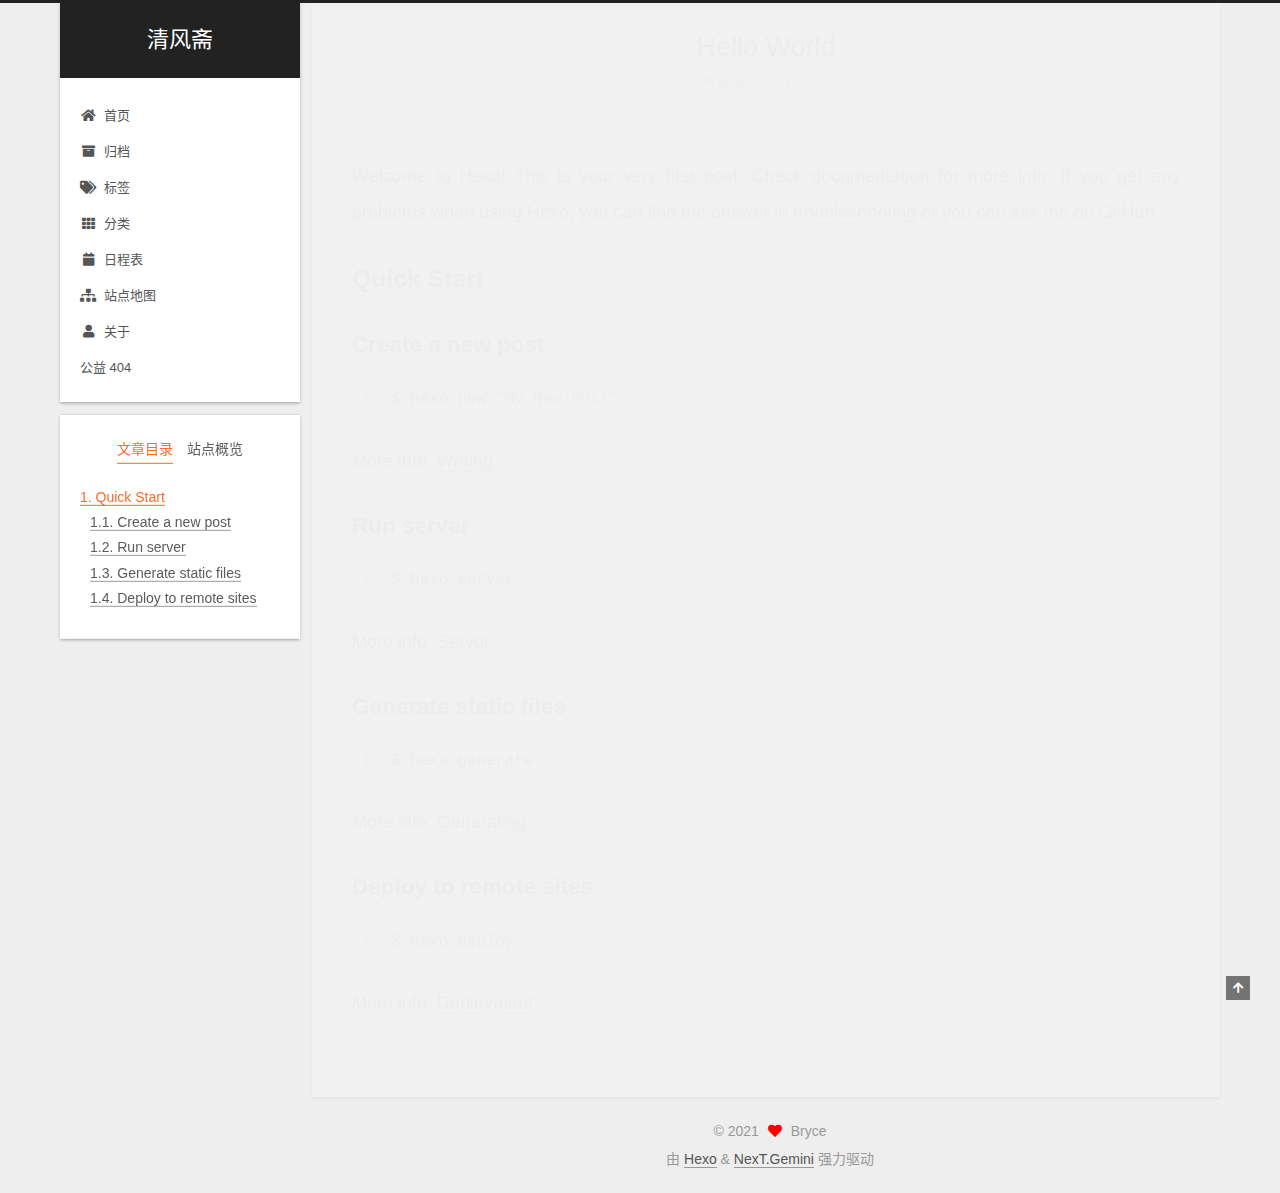
<file: 2021/07/27/hello-world/index.html>
<!DOCTYPE html>
<html lang="zh-CN">
<head>
  <meta charset="UTF-8">
<meta name="viewport" content="width=device-width, initial-scale=1, maximum-scale=2">
<meta name="theme-color" content="#222">
<meta name="generator" content="Hexo 5.4.0">
  <link rel="apple-touch-icon" sizes="180x180" href="/images/apple-touch-icon-next.png">
  <link rel="icon" type="image/png" sizes="32x32" href="/images/favicon-32x32-next.png">
  <link rel="icon" type="image/png" sizes="16x16" href="/images/favicon-16x16-next.png">
  <link rel="mask-icon" href="/images/logo.svg" color="#222">

<link rel="stylesheet" href="/css/main.css">


<link rel="stylesheet" href="/lib/font-awesome/css/all.min.css">

<script id="hexo-configurations">
    var NexT = window.NexT || {};
    var CONFIG = {"hostname":"example.com","root":"/","scheme":"Gemini","version":"7.8.0","exturl":false,"sidebar":{"position":"left","display":"post","padding":18,"offset":12,"onmobile":false},"copycode":{"enable":false,"show_result":false,"style":null},"back2top":{"enable":true,"sidebar":false,"scrollpercent":false},"bookmark":{"enable":false,"color":"#222","save":"auto"},"fancybox":false,"mediumzoom":false,"lazyload":false,"pangu":false,"comments":{"style":"tabs","active":null,"storage":true,"lazyload":false,"nav":null},"algolia":{"hits":{"per_page":10},"labels":{"input_placeholder":"Search for Posts","hits_empty":"We didn't find any results for the search: ${query}","hits_stats":"${hits} results found in ${time} ms"}},"localsearch":{"enable":false,"trigger":"auto","top_n_per_article":1,"unescape":false,"preload":false},"motion":{"enable":true,"async":false,"transition":{"post_block":"fadeIn","post_header":"slideDownIn","post_body":"slideDownIn","coll_header":"slideLeftIn","sidebar":"slideUpIn"}}};
  </script>

  <meta name="description" content="Welcome to Hexo! This is your very first post. Check documentation for more info. If you get any problems when using Hexo, you can find the answer in troubleshooting or you can ask me on GitHub. Quick">
<meta property="og:type" content="article">
<meta property="og:title" content="Hello World">
<meta property="og:url" content="http://example.com/2021/07/27/hello-world/index.html">
<meta property="og:site_name" content="清风斋">
<meta property="og:description" content="Welcome to Hexo! This is your very first post. Check documentation for more info. If you get any problems when using Hexo, you can find the answer in troubleshooting or you can ask me on GitHub. Quick">
<meta property="og:locale" content="zh_CN">
<meta property="article:published_time" content="2021-07-27T08:08:40.597Z">
<meta property="article:modified_time" content="2021-07-27T08:10:50.730Z">
<meta property="article:author" content="Bryce">
<meta name="twitter:card" content="summary">

<link rel="canonical" href="http://example.com/2021/07/27/hello-world/">


<script id="page-configurations">
  // https://hexo.io/docs/variables.html
  CONFIG.page = {
    sidebar: "",
    isHome : false,
    isPost : true,
    lang   : 'zh-CN'
  };
</script>

  <title>Hello World | 清风斋</title>
  






  <noscript>
  <style>
  .use-motion .brand,
  .use-motion .menu-item,
  .sidebar-inner,
  .use-motion .post-block,
  .use-motion .pagination,
  .use-motion .comments,
  .use-motion .post-header,
  .use-motion .post-body,
  .use-motion .collection-header { opacity: initial; }

  .use-motion .site-title,
  .use-motion .site-subtitle {
    opacity: initial;
    top: initial;
  }

  .use-motion .logo-line-before i { left: initial; }
  .use-motion .logo-line-after i { right: initial; }
  </style>
</noscript>

</head>

<body itemscope itemtype="http://schema.org/WebPage">
  <div class="container use-motion">
    <div class="headband"></div>

    <header class="header" itemscope itemtype="http://schema.org/WPHeader">
      <div class="header-inner"><div class="site-brand-container">
  <div class="site-nav-toggle">
    <div class="toggle" aria-label="切换导航栏">
      <span class="toggle-line toggle-line-first"></span>
      <span class="toggle-line toggle-line-middle"></span>
      <span class="toggle-line toggle-line-last"></span>
    </div>
  </div>

  <div class="site-meta">

    <a href="/" class="brand" rel="start">
      <span class="logo-line-before"><i></i></span>
      <h1 class="site-title">清风斋</h1>
      <span class="logo-line-after"><i></i></span>
    </a>
  </div>

  <div class="site-nav-right">
    <div class="toggle popup-trigger">
    </div>
  </div>
</div>




<nav class="site-nav">
  <ul id="menu" class="main-menu menu">
        <li class="menu-item menu-item-home">

    <a href="/" rel="section"><i class="fa fa-home fa-fw"></i>首页</a>

  </li>
        <li class="menu-item menu-item-archives">

    <a href="/archives/" rel="section"><i class="fa fa-archive fa-fw"></i>归档</a>

  </li>
        <li class="menu-item menu-item-tags">

    <a href="/tags/" rel="section"><i class="fa fa-tags fa-fw"></i>标签</a>

  </li>
        <li class="menu-item menu-item-categories">

    <a href="/categories/" rel="section"><i class="fa fa-th fa-fw"></i>分类</a>

  </li>
        <li class="menu-item menu-item-schedule">

    <a href="/schedule/" rel="section"><i class="fa fa-calendar fa-fw"></i>日程表</a>

  </li>
        <li class="menu-item menu-item-sitemap">

    <a href="/sitemap.xml" rel="section"><i class="fa fa-sitemap fa-fw"></i>站点地图</a>

  </li>
        <li class="menu-item menu-item-about">

    <a href="/about/" rel="section"><i class="fa fa-user fa-fw"></i>关于</a>

  </li>
        <li class="menu-item menu-item-commonweal">

    <a href="/404/" rel="section"><i class="heartbeat fa-fw"></i>公益 404</a>

  </li>
  </ul>
</nav>




</div>
    </header>

    
  <div class="back-to-top">
    <i class="fa fa-arrow-up"></i>
    <span>0%</span>
  </div>


    <main class="main">
      <div class="main-inner">
        <div class="content-wrap">
          

          <div class="content post posts-expand">
            

    
  
  
  <article itemscope itemtype="http://schema.org/Article" class="post-block" lang="zh-CN">
    <link itemprop="mainEntityOfPage" href="http://example.com/2021/07/27/hello-world/">

    <span hidden itemprop="author" itemscope itemtype="http://schema.org/Person">
      <meta itemprop="image" content="/images/avatar.gif">
      <meta itemprop="name" content="Bryce">
      <meta itemprop="description" content="选择有时候比努力更重要">
    </span>

    <span hidden itemprop="publisher" itemscope itemtype="http://schema.org/Organization">
      <meta itemprop="name" content="清风斋">
    </span>
      <header class="post-header">
        <h1 class="post-title" itemprop="name headline">
          Hello World
        </h1>

        <div class="post-meta">
            <span class="post-meta-item">
              <span class="post-meta-item-icon">
                <i class="far fa-calendar"></i>
              </span>
              <span class="post-meta-item-text">发表于</span>
              

              <time title="创建时间：2021-07-27 16:08:40 / 修改时间：16:10:50" itemprop="dateCreated datePublished" datetime="2021-07-27T16:08:40+08:00">2021-07-27</time>
            </span>

          

        </div>
      </header>

    
    
    
    <div class="post-body" itemprop="articleBody">

      
        <p>Welcome to <a target="_blank" rel="noopener" href="https://hexo.io/">Hexo</a>! This is your very first post. Check <a target="_blank" rel="noopener" href="https://hexo.io/docs/">documentation</a> for more info. If you get any problems when using Hexo, you can find the answer in <a target="_blank" rel="noopener" href="https://hexo.io/docs/troubleshooting.html">troubleshooting</a> or you can ask me on <a target="_blank" rel="noopener" href="https://github.com/hexojs/hexo/issues">GitHub</a>.</p>
<h2 id="Quick-Start"><a href="#Quick-Start" class="headerlink" title="Quick Start"></a>Quick Start</h2><h3 id="Create-a-new-post"><a href="#Create-a-new-post" class="headerlink" title="Create a new post"></a>Create a new post</h3><figure class="highlight bash"><table><tr><td class="gutter"><pre><span class="line">1</span><br></pre></td><td class="code"><pre><span class="line">$ hexo new <span class="string">&quot;My New Post&quot;</span></span><br></pre></td></tr></table></figure>

<p>More info: <a target="_blank" rel="noopener" href="https://hexo.io/docs/writing.html">Writing</a></p>
<h3 id="Run-server"><a href="#Run-server" class="headerlink" title="Run server"></a>Run server</h3><figure class="highlight bash"><table><tr><td class="gutter"><pre><span class="line">1</span><br></pre></td><td class="code"><pre><span class="line">$ hexo server</span><br></pre></td></tr></table></figure>

<p>More info: <a target="_blank" rel="noopener" href="https://hexo.io/docs/server.html">Server</a></p>
<h3 id="Generate-static-files"><a href="#Generate-static-files" class="headerlink" title="Generate static files"></a>Generate static files</h3><figure class="highlight bash"><table><tr><td class="gutter"><pre><span class="line">1</span><br></pre></td><td class="code"><pre><span class="line">$ hexo generate</span><br></pre></td></tr></table></figure>

<p>More info: <a target="_blank" rel="noopener" href="https://hexo.io/docs/generating.html">Generating</a></p>
<h3 id="Deploy-to-remote-sites"><a href="#Deploy-to-remote-sites" class="headerlink" title="Deploy to remote sites"></a>Deploy to remote sites</h3><figure class="highlight bash"><table><tr><td class="gutter"><pre><span class="line">1</span><br></pre></td><td class="code"><pre><span class="line">$ hexo deploy</span><br></pre></td></tr></table></figure>

<p>More info: <a target="_blank" rel="noopener" href="https://hexo.io/docs/one-command-deployment.html">Deployment</a></p>

    </div>

    
    
    

      <footer class="post-footer">

        


        
      </footer>
    
  </article>
  
  
  



          </div>
          

<script>
  window.addEventListener('tabs:register', () => {
    let { activeClass } = CONFIG.comments;
    if (CONFIG.comments.storage) {
      activeClass = localStorage.getItem('comments_active') || activeClass;
    }
    if (activeClass) {
      let activeTab = document.querySelector(`a[href="#comment-${activeClass}"]`);
      if (activeTab) {
        activeTab.click();
      }
    }
  });
  if (CONFIG.comments.storage) {
    window.addEventListener('tabs:click', event => {
      if (!event.target.matches('.tabs-comment .tab-content .tab-pane')) return;
      let commentClass = event.target.classList[1];
      localStorage.setItem('comments_active', commentClass);
    });
  }
</script>

        </div>
          
  
  <div class="toggle sidebar-toggle">
    <span class="toggle-line toggle-line-first"></span>
    <span class="toggle-line toggle-line-middle"></span>
    <span class="toggle-line toggle-line-last"></span>
  </div>

  <aside class="sidebar">
    <div class="sidebar-inner">

      <ul class="sidebar-nav motion-element">
        <li class="sidebar-nav-toc">
          文章目录
        </li>
        <li class="sidebar-nav-overview">
          站点概览
        </li>
      </ul>

      <!--noindex-->
      <div class="post-toc-wrap sidebar-panel">
          <div class="post-toc motion-element"><ol class="nav"><li class="nav-item nav-level-2"><a class="nav-link" href="#Quick-Start"><span class="nav-number">1.</span> <span class="nav-text">Quick Start</span></a><ol class="nav-child"><li class="nav-item nav-level-3"><a class="nav-link" href="#Create-a-new-post"><span class="nav-number">1.1.</span> <span class="nav-text">Create a new post</span></a></li><li class="nav-item nav-level-3"><a class="nav-link" href="#Run-server"><span class="nav-number">1.2.</span> <span class="nav-text">Run server</span></a></li><li class="nav-item nav-level-3"><a class="nav-link" href="#Generate-static-files"><span class="nav-number">1.3.</span> <span class="nav-text">Generate static files</span></a></li><li class="nav-item nav-level-3"><a class="nav-link" href="#Deploy-to-remote-sites"><span class="nav-number">1.4.</span> <span class="nav-text">Deploy to remote sites</span></a></li></ol></li></ol></div>
      </div>
      <!--/noindex-->

      <div class="site-overview-wrap sidebar-panel">
        <div class="site-author motion-element" itemprop="author" itemscope itemtype="http://schema.org/Person">
  <p class="site-author-name" itemprop="name">Bryce</p>
  <div class="site-description" itemprop="description">选择有时候比努力更重要</div>
</div>
<div class="site-state-wrap motion-element">
  <nav class="site-state">
      <div class="site-state-item site-state-posts">
          <a href="/archives/">
        
          <span class="site-state-item-count">1</span>
          <span class="site-state-item-name">日志</span>
        </a>
      </div>
  </nav>
</div>



      </div>

    </div>
  </aside>
  <div id="sidebar-dimmer"></div>


      </div>
    </main>

    <footer class="footer">
      <div class="footer-inner">
        

        

<div class="copyright">
  
  &copy; 
  <span itemprop="copyrightYear">2021</span>
  <span class="with-love">
    <i class="fa fa-heart"></i>
  </span>
  <span class="author" itemprop="copyrightHolder">Bryce</span>
</div>
  <div class="powered-by">由 <a href="https://hexo.io/" class="theme-link" rel="noopener" target="_blank">Hexo</a> & <a href="https://theme-next.org/" class="theme-link" rel="noopener" target="_blank">NexT.Gemini</a> 强力驱动
  </div>

        








      </div>
    </footer>
  </div>

  
  <script src="/lib/anime.min.js"></script>
  <script src="/lib/velocity/velocity.min.js"></script>
  <script src="/lib/velocity/velocity.ui.min.js"></script>

<script src="/js/utils.js"></script>

<script src="/js/motion.js"></script>


<script src="/js/schemes/pisces.js"></script>


<script src="/js/next-boot.js"></script>




  















  

  

</body>
</html>
</file>
<file: css/main.css>
:root {
  --body-bg-color: #eee;
  --content-bg-color: #fff;
  --card-bg-color: #f5f5f5;
  --text-color: #555;
  --blockquote-color: #666;
  --link-color: #555;
  --link-hover-color: #222;
  --brand-color: #fff;
  --brand-hover-color: #fff;
  --table-row-odd-bg-color: #f9f9f9;
  --table-row-hover-bg-color: #f5f5f5;
  --menu-item-bg-color: #f5f5f5;
  --btn-default-bg: #fff;
  --btn-default-color: #555;
  --btn-default-border-color: #555;
  --btn-default-hover-bg: #222;
  --btn-default-hover-color: #fff;
  --btn-default-hover-border-color: #222;
}
html {
  line-height: 1.15; /* 1 */
  -webkit-text-size-adjust: 100%; /* 2 */
}
body {
  margin: 0;
}
main {
  display: block;
}
h1 {
  font-size: 2em;
  margin: 0.67em 0;
}
hr {
  box-sizing: content-box; /* 1 */
  height: 0; /* 1 */
  overflow: visible; /* 2 */
}
pre {
  font-family: monospace, monospace; /* 1 */
  font-size: 1em; /* 2 */
}
a {
  background: transparent;
}
abbr[title] {
  border-bottom: none; /* 1 */
  text-decoration: underline; /* 2 */
  text-decoration: underline dotted; /* 2 */
}
b,
strong {
  font-weight: bolder;
}
code,
kbd,
samp {
  font-family: monospace, monospace; /* 1 */
  font-size: 1em; /* 2 */
}
small {
  font-size: 80%;
}
sub,
sup {
  font-size: 75%;
  line-height: 0;
  position: relative;
  vertical-align: baseline;
}
sub {
  bottom: -0.25em;
}
sup {
  top: -0.5em;
}
img {
  border-style: none;
}
button,
input,
optgroup,
select,
textarea {
  font-family: inherit; /* 1 */
  font-size: 100%; /* 1 */
  line-height: 1.15; /* 1 */
  margin: 0; /* 2 */
}
button,
input {
/* 1 */
  overflow: visible;
}
button,
select {
/* 1 */
  text-transform: none;
}
button,
[type='button'],
[type='reset'],
[type='submit'] {
  -webkit-appearance: button;
}
button::-moz-focus-inner,
[type='button']::-moz-focus-inner,
[type='reset']::-moz-focus-inner,
[type='submit']::-moz-focus-inner {
  border-style: none;
  padding: 0;
}
button:-moz-focusring,
[type='button']:-moz-focusring,
[type='reset']:-moz-focusring,
[type='submit']:-moz-focusring {
  outline: 1px dotted ButtonText;
}
fieldset {
  padding: 0.35em 0.75em 0.625em;
}
legend {
  box-sizing: border-box; /* 1 */
  color: inherit; /* 2 */
  display: table; /* 1 */
  max-width: 100%; /* 1 */
  padding: 0; /* 3 */
  white-space: normal; /* 1 */
}
progress {
  vertical-align: baseline;
}
textarea {
  overflow: auto;
}
[type='checkbox'],
[type='radio'] {
  box-sizing: border-box; /* 1 */
  padding: 0; /* 2 */
}
[type='number']::-webkit-inner-spin-button,
[type='number']::-webkit-outer-spin-button {
  height: auto;
}
[type='search'] {
  outline-offset: -2px; /* 2 */
  -webkit-appearance: textfield; /* 1 */
}
[type='search']::-webkit-search-decoration {
  -webkit-appearance: none;
}
::-webkit-file-upload-button {
  font: inherit; /* 2 */
  -webkit-appearance: button; /* 1 */
}
details {
  display: block;
}
summary {
  display: list-item;
}
template {
  display: none;
}
[hidden] {
  display: none;
}
::selection {
  background: #262a30;
  color: #eee;
}
html,
body {
  height: 100%;
}
body {
  background: var(--body-bg-color);
  color: var(--text-color);
  font-family: 'Lato', "PingFang SC", "Microsoft YaHei", sans-serif;
  font-size: 1em;
  line-height: 2;
}
@media (max-width: 991px) {
  body {
    padding-left: 0 !important;
    padding-right: 0 !important;
  }
}
h1,
h2,
h3,
h4,
h5,
h6 {
  font-family: 'Lato', "PingFang SC", "Microsoft YaHei", sans-serif;
  font-weight: bold;
  line-height: 1.5;
  margin: 20px 0 15px;
}
h1 {
  font-size: 1.5em;
}
h2 {
  font-size: 1.375em;
}
h3 {
  font-size: 1.25em;
}
h4 {
  font-size: 1.125em;
}
h5 {
  font-size: 1em;
}
h6 {
  font-size: 0.875em;
}
p {
  margin: 0 0 20px 0;
}
a,
span.exturl {
  border-bottom: 1px solid #999;
  color: var(--link-color);
  outline: 0;
  text-decoration: none;
  overflow-wrap: break-word;
  word-wrap: break-word;
  cursor: pointer;
}
a:hover,
span.exturl:hover {
  border-bottom-color: var(--link-hover-color);
  color: var(--link-hover-color);
}
iframe,
img,
video {
  display: block;
  margin-left: auto;
  margin-right: auto;
  max-width: 100%;
}
hr {
  background-image: repeating-linear-gradient(-45deg, #ddd, #ddd 4px, transparent 4px, transparent 8px);
  border: 0;
  height: 3px;
  margin: 40px 0;
}
blockquote {
  border-left: 4px solid #ddd;
  color: var(--blockquote-color);
  margin: 0;
  padding: 0 15px;
}
blockquote cite::before {
  content: '-';
  padding: 0 5px;
}
dt {
  font-weight: bold;
}
dd {
  margin: 0;
  padding: 0;
}
kbd {
  background-color: #f5f5f5;
  background-image: linear-gradient(#eee, #fff, #eee);
  border: 1px solid #ccc;
  border-radius: 0.2em;
  box-shadow: 0.1em 0.1em 0.2em rgba(0,0,0,0.1);
  color: #555;
  font-family: inherit;
  padding: 0.1em 0.3em;
  white-space: nowrap;
}
.table-container {
  overflow: auto;
}
table {
  border-collapse: collapse;
  border-spacing: 0;
  font-size: 0.875em;
  margin: 0 0 20px 0;
  width: 100%;
}
tbody tr:nth-of-type(odd) {
  background: var(--table-row-odd-bg-color);
}
tbody tr:hover {
  background: var(--table-row-hover-bg-color);
}
caption,
th,
td {
  font-weight: normal;
  padding: 8px;
  vertical-align: middle;
}
th,
td {
  border: 1px solid #ddd;
  border-bottom: 3px solid #ddd;
}
th {
  font-weight: 700;
  padding-bottom: 10px;
}
td {
  border-bottom-width: 1px;
}
.btn {
  background: var(--btn-default-bg);
  border: 2px solid var(--btn-default-border-color);
  border-radius: 2px;
  color: var(--btn-default-color);
  display: inline-block;
  font-size: 0.875em;
  line-height: 2;
  padding: 0 20px;
  text-decoration: none;
  transition-property: background-color;
  transition-delay: 0s;
  transition-duration: 0.2s;
  transition-timing-function: ease-in-out;
}
.btn:hover {
  background: var(--btn-default-hover-bg);
  border-color: var(--btn-default-hover-border-color);
  color: var(--btn-default-hover-color);
}
.btn + .btn {
  margin: 0 0 8px 8px;
}
.btn .fa-fw {
  text-align: left;
  width: 1.285714285714286em;
}
.toggle {
  line-height: 0;
}
.toggle .toggle-line {
  background: #fff;
  display: inline-block;
  height: 2px;
  left: 0;
  position: relative;
  top: 0;
  transition: all 0.4s;
  vertical-align: top;
  width: 100%;
}
.toggle .toggle-line:not(:first-child) {
  margin-top: 3px;
}
.toggle.toggle-arrow .toggle-line-first {
  left: 50%;
  top: 2px;
  transform: rotate(45deg);
  width: 50%;
}
.toggle.toggle-arrow .toggle-line-middle {
  left: 2px;
  width: 90%;
}
.toggle.toggle-arrow .toggle-line-last {
  left: 50%;
  top: -2px;
  transform: rotate(-45deg);
  width: 50%;
}
.toggle.toggle-close .toggle-line-first {
  transform: rotate(-45deg);
  top: 5px;
}
.toggle.toggle-close .toggle-line-middle {
  opacity: 0;
}
.toggle.toggle-close .toggle-line-last {
  transform: rotate(45deg);
  top: -5px;
}
.highlight,
pre {
  background: #f7f7f7;
  color: #4d4d4c;
  line-height: 1.6;
  margin: 0 auto 20px;
}
pre,
code {
  font-family: consolas, Menlo, monospace, "PingFang SC", "Microsoft YaHei";
}
code {
  background: #eee;
  border-radius: 3px;
  color: #555;
  padding: 2px 4px;
  overflow-wrap: break-word;
  word-wrap: break-word;
}
.highlight *::selection {
  background: #d6d6d6;
}
.highlight pre {
  border: 0;
  margin: 0;
  padding: 10px 0;
}
.highlight table {
  border: 0;
  margin: 0;
  width: auto;
}
.highlight td {
  border: 0;
  padding: 0;
}
.highlight figcaption {
  background: #eff2f3;
  color: #4d4d4c;
  display: flex;
  font-size: 0.875em;
  justify-content: space-between;
  line-height: 1.2;
  padding: 0.5em;
}
.highlight figcaption a {
  color: #4d4d4c;
}
.highlight figcaption a:hover {
  border-bottom-color: #4d4d4c;
}
.highlight .gutter {
  -moz-user-select: none;
  -ms-user-select: none;
  -webkit-user-select: none;
  user-select: none;
}
.highlight .gutter pre {
  background: #eff2f3;
  color: #869194;
  padding-left: 10px;
  padding-right: 10px;
  text-align: right;
}
.highlight .code pre {
  background: #f7f7f7;
  padding-left: 10px;
  width: 100%;
}
.gist table {
  width: auto;
}
.gist table td {
  border: 0;
}
pre {
  overflow: auto;
  padding: 10px;
}
pre code {
  background: none;
  color: #4d4d4c;
  font-size: 0.875em;
  padding: 0;
  text-shadow: none;
}
pre .deletion {
  background: #fdd;
}
pre .addition {
  background: #dfd;
}
pre .meta {
  color: #eab700;
  -moz-user-select: none;
  -ms-user-select: none;
  -webkit-user-select: none;
  user-select: none;
}
pre .comment {
  color: #8e908c;
}
pre .variable,
pre .attribute,
pre .tag,
pre .name,
pre .regexp,
pre .ruby .constant,
pre .xml .tag .title,
pre .xml .pi,
pre .xml .doctype,
pre .html .doctype,
pre .css .id,
pre .css .class,
pre .css .pseudo {
  color: #c82829;
}
pre .number,
pre .preprocessor,
pre .built_in,
pre .builtin-name,
pre .literal,
pre .params,
pre .constant,
pre .command {
  color: #f5871f;
}
pre .ruby .class .title,
pre .css .rules .attribute,
pre .string,
pre .symbol,
pre .value,
pre .inheritance,
pre .header,
pre .ruby .symbol,
pre .xml .cdata,
pre .special,
pre .formula {
  color: #718c00;
}
pre .title,
pre .css .hexcolor {
  color: #3e999f;
}
pre .function,
pre .python .decorator,
pre .python .title,
pre .ruby .function .title,
pre .ruby .title .keyword,
pre .perl .sub,
pre .javascript .title,
pre .coffeescript .title {
  color: #4271ae;
}
pre .keyword,
pre .javascript .function {
  color: #8959a8;
}
.blockquote-center {
  border-left: none;
  margin: 40px 0;
  padding: 0;
  position: relative;
  text-align: center;
}
.blockquote-center .fa {
  display: block;
  opacity: 0.6;
  position: absolute;
  width: 100%;
}
.blockquote-center .fa-quote-left {
  border-top: 1px solid #ccc;
  text-align: left;
  top: -20px;
}
.blockquote-center .fa-quote-right {
  border-bottom: 1px solid #ccc;
  text-align: right;
  bottom: -20px;
}
.blockquote-center p,
.blockquote-center div {
  text-align: center;
}
.post-body .group-picture img {
  margin: 0 auto;
  padding: 0 3px;
}
.group-picture-row {
  margin-bottom: 6px;
  overflow: hidden;
}
.group-picture-column {
  float: left;
  margin-bottom: 10px;
}
.post-body .label {
  color: #555;
  display: inline;
  padding: 0 2px;
}
.post-body .label.default {
  background: #f0f0f0;
}
.post-body .label.primary {
  background: #efe6f7;
}
.post-body .label.info {
  background: #e5f2f8;
}
.post-body .label.success {
  background: #e7f4e9;
}
.post-body .label.warning {
  background: #fcf6e1;
}
.post-body .label.danger {
  background: #fae8eb;
}
.post-body .tabs {
  margin-bottom: 20px;
}
.post-body .tabs,
.tabs-comment {
  display: block;
  padding-top: 10px;
  position: relative;
}
.post-body .tabs ul.nav-tabs,
.tabs-comment ul.nav-tabs {
  display: flex;
  flex-wrap: wrap;
  margin: 0;
  margin-bottom: -1px;
  padding: 0;
}
@media (max-width: 413px) {
  .post-body .tabs ul.nav-tabs,
  .tabs-comment ul.nav-tabs {
    display: block;
    margin-bottom: 5px;
  }
}
.post-body .tabs ul.nav-tabs li.tab,
.tabs-comment ul.nav-tabs li.tab {
  border-bottom: 1px solid #ddd;
  border-left: 1px solid transparent;
  border-right: 1px solid transparent;
  border-top: 3px solid transparent;
  flex-grow: 1;
  list-style-type: none;
  border-radius: 0 0 0 0;
}
@media (max-width: 413px) {
  .post-body .tabs ul.nav-tabs li.tab,
  .tabs-comment ul.nav-tabs li.tab {
    border-bottom: 1px solid transparent;
    border-left: 3px solid transparent;
    border-right: 1px solid transparent;
    border-top: 1px solid transparent;
  }
}
@media (max-width: 413px) {
  .post-body .tabs ul.nav-tabs li.tab,
  .tabs-comment ul.nav-tabs li.tab {
    border-radius: 0;
  }
}
.post-body .tabs ul.nav-tabs li.tab a,
.tabs-comment ul.nav-tabs li.tab a {
  border-bottom: initial;
  display: block;
  line-height: 1.8;
  outline: 0;
  padding: 0.25em 0.75em;
  text-align: center;
  transition-delay: 0s;
  transition-duration: 0.2s;
  transition-timing-function: ease-out;
}
.post-body .tabs ul.nav-tabs li.tab a i,
.tabs-comment ul.nav-tabs li.tab a i {
  width: 1.285714285714286em;
}
.post-body .tabs ul.nav-tabs li.tab.active,
.tabs-comment ul.nav-tabs li.tab.active {
  border-bottom: 1px solid transparent;
  border-left: 1px solid #ddd;
  border-right: 1px solid #ddd;
  border-top: 3px solid #fc6423;
}
@media (max-width: 413px) {
  .post-body .tabs ul.nav-tabs li.tab.active,
  .tabs-comment ul.nav-tabs li.tab.active {
    border-bottom: 1px solid #ddd;
    border-left: 3px solid #fc6423;
    border-right: 1px solid #ddd;
    border-top: 1px solid #ddd;
  }
}
.post-body .tabs ul.nav-tabs li.tab.active a,
.tabs-comment ul.nav-tabs li.tab.active a {
  color: var(--link-color);
  cursor: default;
}
.post-body .tabs .tab-content .tab-pane,
.tabs-comment .tab-content .tab-pane {
  border: 1px solid #ddd;
  border-top: 0;
  padding: 20px 20px 0 20px;
  border-radius: 0;
}
.post-body .tabs .tab-content .tab-pane:not(.active),
.tabs-comment .tab-content .tab-pane:not(.active) {
  display: none;
}
.post-body .tabs .tab-content .tab-pane.active,
.tabs-comment .tab-content .tab-pane.active {
  display: block;
}
.post-body .tabs .tab-content .tab-pane.active:nth-of-type(1),
.tabs-comment .tab-content .tab-pane.active:nth-of-type(1) {
  border-radius: 0 0 0 0;
}
@media (max-width: 413px) {
  .post-body .tabs .tab-content .tab-pane.active:nth-of-type(1),
  .tabs-comment .tab-content .tab-pane.active:nth-of-type(1) {
    border-radius: 0;
  }
}
.post-body .note {
  border-radius: 3px;
  margin-bottom: 20px;
  padding: 1em;
  position: relative;
  border: 1px solid #eee;
  border-left-width: 5px;
}
.post-body .note h2,
.post-body .note h3,
.post-body .note h4,
.post-body .note h5,
.post-body .note h6 {
  margin-top: 0;
  border-bottom: initial;
  margin-bottom: 0;
  padding-top: 0;
}
.post-body .note p:first-child,
.post-body .note ul:first-child,
.post-body .note ol:first-child,
.post-body .note table:first-child,
.post-body .note pre:first-child,
.post-body .note blockquote:first-child,
.post-body .note img:first-child {
  margin-top: 0;
}
.post-body .note p:last-child,
.post-body .note ul:last-child,
.post-body .note ol:last-child,
.post-body .note table:last-child,
.post-body .note pre:last-child,
.post-body .note blockquote:last-child,
.post-body .note img:last-child {
  margin-bottom: 0;
}
.post-body .note.default {
  border-left-color: #777;
}
.post-body .note.default h2,
.post-body .note.default h3,
.post-body .note.default h4,
.post-body .note.default h5,
.post-body .note.default h6 {
  color: #777;
}
.post-body .note.primary {
  border-left-color: #6f42c1;
}
.post-body .note.primary h2,
.post-body .note.primary h3,
.post-body .note.primary h4,
.post-body .note.primary h5,
.post-body .note.primary h6 {
  color: #6f42c1;
}
.post-body .note.info {
  border-left-color: #428bca;
}
.post-body .note.info h2,
.post-body .note.info h3,
.post-body .note.info h4,
.post-body .note.info h5,
.post-body .note.info h6 {
  color: #428bca;
}
.post-body .note.success {
  border-left-color: #5cb85c;
}
.post-body .note.success h2,
.post-body .note.success h3,
.post-body .note.success h4,
.post-body .note.success h5,
.post-body .note.success h6 {
  color: #5cb85c;
}
.post-body .note.warning {
  border-left-color: #f0ad4e;
}
.post-body .note.warning h2,
.post-body .note.warning h3,
.post-body .note.warning h4,
.post-body .note.warning h5,
.post-body .note.warning h6 {
  color: #f0ad4e;
}
.post-body .note.danger {
  border-left-color: #d9534f;
}
.post-body .note.danger h2,
.post-body .note.danger h3,
.post-body .note.danger h4,
.post-body .note.danger h5,
.post-body .note.danger h6 {
  color: #d9534f;
}
.pagination .prev,
.pagination .next,
.pagination .page-number,
.pagination .space {
  display: inline-block;
  margin: 0 10px;
  padding: 0 11px;
  position: relative;
  top: -1px;
}
@media (max-width: 767px) {
  .pagination .prev,
  .pagination .next,
  .pagination .page-number,
  .pagination .space {
    margin: 0 5px;
  }
}
.pagination {
  border-top: 1px solid #eee;
  margin: 120px 0 0;
  text-align: center;
}
.pagination .prev,
.pagination .next,
.pagination .page-number {
  border-bottom: 0;
  border-top: 1px solid #eee;
  transition-property: border-color;
  transition-delay: 0s;
  transition-duration: 0.2s;
  transition-timing-function: ease-in-out;
}
.pagination .prev:hover,
.pagination .next:hover,
.pagination .page-number:hover {
  border-top-color: #222;
}
.pagination .space {
  margin: 0;
  padding: 0;
}
.pagination .prev {
  margin-left: 0;
}
.pagination .next {
  margin-right: 0;
}
.pagination .page-number.current {
  background: #ccc;
  border-top-color: #ccc;
  color: #fff;
}
@media (max-width: 767px) {
  .pagination {
    border-top: none;
  }
  .pagination .prev,
  .pagination .next,
  .pagination .page-number {
    border-bottom: 1px solid #eee;
    border-top: 0;
    margin-bottom: 10px;
    padding: 0 10px;
  }
  .pagination .prev:hover,
  .pagination .next:hover,
  .pagination .page-number:hover {
    border-bottom-color: #222;
  }
}
.comments {
  margin-top: 60px;
  overflow: hidden;
}
.comment-button-group {
  display: flex;
  flex-wrap: wrap-reverse;
  justify-content: center;
  margin: 1em 0;
}
.comment-button-group .comment-button {
  margin: 0.1em 0.2em;
}
.comment-button-group .comment-button.active {
  background: var(--btn-default-hover-bg);
  border-color: var(--btn-default-hover-border-color);
  color: var(--btn-default-hover-color);
}
.comment-position {
  display: none;
}
.comment-position.active {
  display: block;
}
.tabs-comment {
  background: var(--content-bg-color);
  margin-top: 4em;
  padding-top: 0;
}
.tabs-comment .comments {
  border: 0;
  box-shadow: none;
  margin-top: 0;
  padding-top: 0;
}
.container {
  min-height: 100%;
  position: relative;
}
.main-inner {
  margin: 0 auto;
  width: calc(100% - 20px);
}
@media (min-width: 1200px) {
  .main-inner {
    width: 1160px;
  }
}
@media (min-width: 1600px) {
  .main-inner {
    width: 73%;
  }
}
@media (max-width: 767px) {
  .content-wrap {
    padding: 0 20px;
  }
}
.header {
  background: transparent;
}
.header-inner {
  margin: 0 auto;
  width: calc(100% - 20px);
}
@media (min-width: 1200px) {
  .header-inner {
    width: 1160px;
  }
}
@media (min-width: 1600px) {
  .header-inner {
    width: 73%;
  }
}
.site-brand-container {
  display: flex;
  flex-shrink: 0;
  padding: 0 10px;
}
.headband {
  background: #222;
  height: 3px;
}
.site-meta {
  flex-grow: 1;
  text-align: center;
}
@media (max-width: 767px) {
  .site-meta {
    text-align: center;
  }
}
.brand {
  border-bottom: none;
  color: var(--brand-color);
  display: inline-block;
  line-height: 1.375em;
  padding: 0 40px;
  position: relative;
}
.brand:hover {
  color: var(--brand-hover-color);
}
.site-title {
  font-family: 'Lato', "PingFang SC", "Microsoft YaHei", sans-serif;
  font-size: 1.375em;
  font-weight: normal;
  margin: 0;
}
.site-subtitle {
  color: #ddd;
  font-size: 0.8125em;
  margin: 10px 0;
}
.use-motion .brand {
  opacity: 0;
}
.use-motion .site-title,
.use-motion .site-subtitle,
.use-motion .custom-logo-image {
  opacity: 0;
  position: relative;
  top: -10px;
}
.site-nav-toggle,
.site-nav-right {
  display: none;
}
@media (max-width: 767px) {
  .site-nav-toggle,
  .site-nav-right {
    display: flex;
    flex-direction: column;
    justify-content: center;
  }
}
.site-nav-toggle .toggle,
.site-nav-right .toggle {
  color: var(--text-color);
  padding: 10px;
  width: 22px;
}
.site-nav-toggle .toggle .toggle-line,
.site-nav-right .toggle .toggle-line {
  background: var(--text-color);
  border-radius: 1px;
}
.site-nav {
  display: block;
}
@media (max-width: 767px) {
  .site-nav {
    clear: both;
    display: none;
  }
}
.site-nav.site-nav-on {
  display: block;
}
.menu {
  margin-top: 20px;
  padding-left: 0;
  text-align: center;
}
.menu-item {
  display: inline-block;
  list-style: none;
  margin: 0 10px;
}
@media (max-width: 767px) {
  .menu-item {
    display: block;
    margin-top: 10px;
  }
  .menu-item.menu-item-search {
    display: none;
  }
}
.menu-item a,
.menu-item span.exturl {
  border-bottom: 0;
  display: block;
  font-size: 0.8125em;
  transition-property: border-color;
  transition-delay: 0s;
  transition-duration: 0.2s;
  transition-timing-function: ease-in-out;
}
@media (hover: none) {
  .menu-item a:hover,
  .menu-item span.exturl:hover {
    border-bottom-color: transparent !important;
  }
}
.menu-item .fa,
.menu-item .fab,
.menu-item .far,
.menu-item .fas {
  margin-right: 8px;
}
.menu-item .badge {
  display: inline-block;
  font-weight: bold;
  line-height: 1;
  margin-left: 0.35em;
  margin-top: 0.35em;
  text-align: center;
  white-space: nowrap;
}
@media (max-width: 767px) {
  .menu-item .badge {
    float: right;
    margin-left: 0;
  }
}
.menu-item-active a,
.menu .menu-item a:hover,
.menu .menu-item span.exturl:hover {
  background: var(--menu-item-bg-color);
}
.use-motion .menu-item {
  opacity: 0;
}
.sidebar {
  background: #222;
  bottom: 0;
  box-shadow: inset 0 2px 6px #000;
  position: fixed;
  top: 0;
}
@media (max-width: 991px) {
  .sidebar {
    display: none;
  }
}
.sidebar-inner {
  color: #999;
  padding: 18px 10px;
  text-align: center;
}
.cc-license {
  margin-top: 10px;
  text-align: center;
}
.cc-license .cc-opacity {
  border-bottom: none;
  opacity: 0.7;
}
.cc-license .cc-opacity:hover {
  opacity: 0.9;
}
.cc-license img {
  display: inline-block;
}
.site-author-image {
  border: 1px solid #eee;
  display: block;
  margin: 0 auto;
  max-width: 120px;
  padding: 2px;
}
.site-author-name {
  color: var(--text-color);
  font-weight: 600;
  margin: 0;
  text-align: center;
}
.site-description {
  color: #999;
  font-size: 0.8125em;
  margin-top: 0;
  text-align: center;
}
.links-of-author {
  margin-top: 15px;
}
.links-of-author a,
.links-of-author span.exturl {
  border-bottom-color: #555;
  display: inline-block;
  font-size: 0.8125em;
  margin-bottom: 10px;
  margin-right: 10px;
  vertical-align: middle;
}
.links-of-author a::before,
.links-of-author span.exturl::before {
  background: #412fa1;
  border-radius: 50%;
  content: ' ';
  display: inline-block;
  height: 4px;
  margin-right: 3px;
  vertical-align: middle;
  width: 4px;
}
.sidebar-button {
  margin-top: 15px;
}
.sidebar-button a {
  border: 1px solid #fc6423;
  border-radius: 4px;
  color: #fc6423;
  display: inline-block;
  padding: 0 15px;
}
.sidebar-button a .fa,
.sidebar-button a .fab,
.sidebar-button a .far,
.sidebar-button a .fas {
  margin-right: 5px;
}
.sidebar-button a:hover {
  background: #fc6423;
  border: 1px solid #fc6423;
  color: #fff;
}
.sidebar-button a:hover .fa,
.sidebar-button a:hover .fab,
.sidebar-button a:hover .far,
.sidebar-button a:hover .fas {
  color: #fff;
}
.links-of-blogroll {
  font-size: 0.8125em;
  margin-top: 10px;
}
.links-of-blogroll-title {
  font-size: 0.875em;
  font-weight: 600;
  margin-top: 0;
}
.links-of-blogroll-list {
  list-style: none;
  margin: 0;
  padding: 0;
}
#sidebar-dimmer {
  display: none;
}
@media (max-width: 767px) {
  #sidebar-dimmer {
    background: #000;
    display: block;
    height: 100%;
    left: 100%;
    opacity: 0;
    position: fixed;
    top: 0;
    width: 100%;
    z-index: 1100;
  }
  .sidebar-active + #sidebar-dimmer {
    opacity: 0.7;
    transform: translateX(-100%);
    transition: opacity 0.5s;
  }
}
.sidebar-nav {
  margin: 0;
  padding-bottom: 20px;
  padding-left: 0;
}
.sidebar-nav li {
  border-bottom: 1px solid transparent;
  color: var(--text-color);
  cursor: pointer;
  display: inline-block;
  font-size: 0.875em;
}
.sidebar-nav li.sidebar-nav-overview {
  margin-left: 10px;
}
.sidebar-nav li:hover {
  color: #fc6423;
}
.sidebar-nav .sidebar-nav-active {
  border-bottom-color: #fc6423;
  color: #fc6423;
}
.sidebar-nav .sidebar-nav-active:hover {
  color: #fc6423;
}
.sidebar-panel {
  display: none;
  overflow-x: hidden;
  overflow-y: auto;
}
.sidebar-panel-active {
  display: block;
}
.sidebar-toggle {
  background: #222;
  bottom: 45px;
  cursor: pointer;
  height: 14px;
  left: 30px;
  padding: 5px;
  position: fixed;
  width: 14px;
  z-index: 1300;
}
@media (max-width: 991px) {
  .sidebar-toggle {
    left: 20px;
    opacity: 0.8;
    display: none;
  }
}
.sidebar-toggle:hover .toggle-line {
  background: #fc6423;
}
.post-toc {
  font-size: 0.875em;
}
.post-toc ol {
  list-style: none;
  margin: 0;
  padding: 0 2px 5px 10px;
  text-align: left;
}
.post-toc ol > ol {
  padding-left: 0;
}
.post-toc ol a {
  transition-property: all;
  transition-delay: 0s;
  transition-duration: 0.2s;
  transition-timing-function: ease-in-out;
}
.post-toc .nav-item {
  line-height: 1.8;
  overflow: hidden;
  text-overflow: ellipsis;
  white-space: nowrap;
}
.post-toc .nav .nav-child {
  display: none;
}
.post-toc .nav .active > .nav-child {
  display: block;
}
.post-toc .nav .active-current > .nav-child {
  display: block;
}
.post-toc .nav .active-current > .nav-child > .nav-item {
  display: block;
}
.post-toc .nav .active > a {
  border-bottom-color: #fc6423;
  color: #fc6423;
}
.post-toc .nav .active-current > a {
  color: #fc6423;
}
.post-toc .nav .active-current > a:hover {
  color: #fc6423;
}
.site-state {
  display: flex;
  justify-content: center;
  line-height: 1.4;
  margin-top: 10px;
  overflow: hidden;
  text-align: center;
  white-space: nowrap;
}
.site-state-item {
  padding: 0 15px;
}
.site-state-item:not(:first-child) {
  border-left: 1px solid #eee;
}
.site-state-item a {
  border-bottom: none;
}
.site-state-item-count {
  display: block;
  font-size: 1em;
  font-weight: 600;
  text-align: center;
}
.site-state-item-name {
  color: #999;
  font-size: 0.8125em;
}
.footer {
  color: #999;
  font-size: 0.875em;
  padding: 20px 0;
}
.footer.footer-fixed {
  bottom: 0;
  left: 0;
  position: absolute;
  right: 0;
}
.footer-inner {
  box-sizing: border-box;
  margin: 0 auto;
  text-align: center;
  width: calc(100% - 20px);
}
@media (min-width: 1200px) {
  .footer-inner {
    width: 1160px;
  }
}
@media (min-width: 1600px) {
  .footer-inner {
    width: 73%;
  }
}
.languages {
  display: inline-block;
  font-size: 1.125em;
  position: relative;
}
.languages .lang-select-label span {
  margin: 0 0.5em;
}
.languages .lang-select {
  height: 100%;
  left: 0;
  opacity: 0;
  position: absolute;
  top: 0;
  width: 100%;
}
.with-love {
  color: #ff0000;
  display: inline-block;
  margin: 0 5px;
}
.powered-by,
.theme-info {
  display: inline-block;
}
@-moz-keyframes iconAnimate {
  0%, 100% {
    transform: scale(1);
  }
  10%, 30% {
    transform: scale(0.9);
  }
  20%, 40%, 60%, 80% {
    transform: scale(1.1);
  }
  50%, 70% {
    transform: scale(1.1);
  }
}
@-webkit-keyframes iconAnimate {
  0%, 100% {
    transform: scale(1);
  }
  10%, 30% {
    transform: scale(0.9);
  }
  20%, 40%, 60%, 80% {
    transform: scale(1.1);
  }
  50%, 70% {
    transform: scale(1.1);
  }
}
@-o-keyframes iconAnimate {
  0%, 100% {
    transform: scale(1);
  }
  10%, 30% {
    transform: scale(0.9);
  }
  20%, 40%, 60%, 80% {
    transform: scale(1.1);
  }
  50%, 70% {
    transform: scale(1.1);
  }
}
@keyframes iconAnimate {
  0%, 100% {
    transform: scale(1);
  }
  10%, 30% {
    transform: scale(0.9);
  }
  20%, 40%, 60%, 80% {
    transform: scale(1.1);
  }
  50%, 70% {
    transform: scale(1.1);
  }
}
.back-to-top {
  font-size: 12px;
  text-align: center;
  transition-delay: 0s;
  transition-duration: 0.2s;
  transition-timing-function: ease-in-out;
}
.back-to-top {
  background: #222;
  bottom: -100px;
  box-sizing: border-box;
  color: #fff;
  cursor: pointer;
  left: 30px;
  opacity: 0.6;
  padding: 0 6px;
  position: fixed;
  transition-property: bottom;
  z-index: 1300;
  width: 24px;
}
.back-to-top span {
  display: none;
}
.back-to-top:hover {
  color: #fc6423;
}
.back-to-top.back-to-top-on {
  bottom: 30px;
}
@media (max-width: 991px) {
  .back-to-top {
    left: 20px;
    opacity: 0.8;
  }
}
.post-body {
  font-family: 'Lato', "PingFang SC", "Microsoft YaHei", sans-serif;
  overflow-wrap: break-word;
  word-wrap: break-word;
}
@media (min-width: 1200px) {
  .post-body {
    font-size: 1.125em;
  }
}
.post-body .exturl .fa {
  font-size: 0.875em;
  margin-left: 4px;
}
.post-body .image-caption,
.post-body .figure .caption {
  color: #999;
  font-size: 0.875em;
  font-weight: bold;
  line-height: 1;
  margin: -20px auto 15px;
  text-align: center;
}
.post-sticky-flag {
  display: inline-block;
  transform: rotate(30deg);
}
.post-button {
  margin-top: 40px;
  text-align: center;
}
.use-motion .post-block,
.use-motion .pagination,
.use-motion .comments {
  opacity: 0;
}
.use-motion .post-header {
  opacity: 0;
}
.use-motion .post-body {
  opacity: 0;
}
.use-motion .collection-header {
  opacity: 0;
}
.posts-collapse {
  margin-left: 35px;
  position: relative;
}
@media (max-width: 767px) {
  .posts-collapse {
    margin-left: 0px;
    margin-right: 0px;
  }
}
.posts-collapse .collection-title {
  font-size: 1.125em;
  position: relative;
}
.posts-collapse .collection-title::before {
  background: #999;
  border: 1px solid #fff;
  border-radius: 50%;
  content: ' ';
  height: 10px;
  left: 0;
  margin-left: -6px;
  margin-top: -4px;
  position: absolute;
  top: 50%;
  width: 10px;
}
.posts-collapse .collection-year {
  font-size: 1.5em;
  font-weight: bold;
  margin: 60px 0;
  position: relative;
}
.posts-collapse .collection-year::before {
  background: #bbb;
  border-radius: 50%;
  content: ' ';
  height: 8px;
  left: 0;
  margin-left: -4px;
  margin-top: -4px;
  position: absolute;
  top: 50%;
  width: 8px;
}
.posts-collapse .collection-header {
  display: block;
  margin: 0 0 0 20px;
}
.posts-collapse .collection-header small {
  color: #bbb;
  margin-left: 5px;
}
.posts-collapse .post-header {
  border-bottom: 1px dashed #ccc;
  margin: 30px 0;
  padding-left: 15px;
  position: relative;
  transition-property: border;
  transition-delay: 0s;
  transition-duration: 0.2s;
  transition-timing-function: ease-in-out;
}
.posts-collapse .post-header::before {
  background: #bbb;
  border: 1px solid #fff;
  border-radius: 50%;
  content: ' ';
  height: 6px;
  left: 0;
  margin-left: -4px;
  position: absolute;
  top: 0.75em;
  transition-property: background;
  width: 6px;
  transition-delay: 0s;
  transition-duration: 0.2s;
  transition-timing-function: ease-in-out;
}
.posts-collapse .post-header:hover {
  border-bottom-color: #666;
}
.posts-collapse .post-header:hover::before {
  background: #222;
}
.posts-collapse .post-meta {
  display: inline;
  font-size: 0.75em;
  margin-right: 10px;
}
.posts-collapse .post-title {
  display: inline;
}
.posts-collapse .post-title a,
.posts-collapse .post-title span.exturl {
  border-bottom: none;
  color: var(--link-color);
}
.posts-collapse .post-title .fa-external-link-alt {
  font-size: 0.875em;
  margin-left: 5px;
}
.posts-collapse::before {
  background: #f5f5f5;
  content: ' ';
  height: 100%;
  left: 0;
  margin-left: -2px;
  position: absolute;
  top: 1.25em;
  width: 4px;
}
.post-eof {
  background: #ccc;
  height: 1px;
  margin: 80px auto 60px;
  text-align: center;
  width: 8%;
}
.post-block:last-of-type .post-eof {
  display: none;
}
.content {
  padding-top: 40px;
}
@media (min-width: 992px) {
  .post-body {
    text-align: justify;
  }
}
@media (max-width: 991px) {
  .post-body {
    text-align: justify;
  }
}
.post-body h1,
.post-body h2,
.post-body h3,
.post-body h4,
.post-body h5,
.post-body h6 {
  padding-top: 10px;
}
.post-body h1 .header-anchor,
.post-body h2 .header-anchor,
.post-body h3 .header-anchor,
.post-body h4 .header-anchor,
.post-body h5 .header-anchor,
.post-body h6 .header-anchor {
  border-bottom-style: none;
  color: #ccc;
  float: right;
  margin-left: 10px;
  visibility: hidden;
}
.post-body h1 .header-anchor:hover,
.post-body h2 .header-anchor:hover,
.post-body h3 .header-anchor:hover,
.post-body h4 .header-anchor:hover,
.post-body h5 .header-anchor:hover,
.post-body h6 .header-anchor:hover {
  color: inherit;
}
.post-body h1:hover .header-anchor,
.post-body h2:hover .header-anchor,
.post-body h3:hover .header-anchor,
.post-body h4:hover .header-anchor,
.post-body h5:hover .header-anchor,
.post-body h6:hover .header-anchor {
  visibility: visible;
}
.post-body iframe,
.post-body img,
.post-body video {
  margin-bottom: 20px;
}
.post-body .video-container {
  height: 0;
  margin-bottom: 20px;
  overflow: hidden;
  padding-top: 75%;
  position: relative;
  width: 100%;
}
.post-body .video-container iframe,
.post-body .video-container object,
.post-body .video-container embed {
  height: 100%;
  left: 0;
  margin: 0;
  position: absolute;
  top: 0;
  width: 100%;
}
.post-gallery {
  align-items: center;
  display: grid;
  grid-gap: 10px;
  grid-template-columns: 1fr 1fr 1fr;
  margin-bottom: 20px;
}
@media (max-width: 767px) {
  .post-gallery {
    grid-template-columns: 1fr 1fr;
  }
}
.post-gallery a {
  border: 0;
}
.post-gallery img {
  margin: 0;
}
.posts-expand .post-header {
  font-size: 1.125em;
}
.posts-expand .post-title {
  font-size: 1.5em;
  font-weight: normal;
  margin: initial;
  text-align: center;
  overflow-wrap: break-word;
  word-wrap: break-word;
}
.posts-expand .post-title-link {
  border-bottom: none;
  color: var(--link-color);
  display: inline-block;
  position: relative;
  vertical-align: top;
}
.posts-expand .post-title-link::before {
  background: var(--link-color);
  bottom: 0;
  content: '';
  height: 2px;
  left: 0;
  position: absolute;
  transform: scaleX(0);
  visibility: hidden;
  width: 100%;
  transition-delay: 0s;
  transition-duration: 0.2s;
  transition-timing-function: ease-in-out;
}
.posts-expand .post-title-link:hover::before {
  transform: scaleX(1);
  visibility: visible;
}
.posts-expand .post-title-link .fa-external-link-alt {
  font-size: 0.875em;
  margin-left: 5px;
}
.posts-expand .post-meta {
  color: #999;
  font-family: 'Lato', "PingFang SC", "Microsoft YaHei", sans-serif;
  font-size: 0.75em;
  margin: 3px 0 60px 0;
  text-align: center;
}
.posts-expand .post-meta .post-description {
  font-size: 0.875em;
  margin-top: 2px;
}
.posts-expand .post-meta time {
  border-bottom: 1px dashed #999;
  cursor: pointer;
}
.post-meta .post-meta-item + .post-meta-item::before {
  content: '|';
  margin: 0 0.5em;
}
.post-meta-divider {
  margin: 0 0.5em;
}
.post-meta-item-icon {
  margin-right: 3px;
}
@media (max-width: 991px) {
  .post-meta-item-icon {
    display: inline-block;
  }
}
@media (max-width: 991px) {
  .post-meta-item-text {
    display: none;
  }
}
.post-nav {
  border-top: 1px solid #eee;
  display: flex;
  justify-content: space-between;
  margin-top: 15px;
  padding: 10px 5px 0;
}
.post-nav-item {
  flex: 1;
}
.post-nav-item a {
  border-bottom: none;
  display: block;
  font-size: 0.875em;
  line-height: 1.6;
  position: relative;
}
.post-nav-item a:active {
  top: 2px;
}
.post-nav-item .fa {
  font-size: 0.75em;
}
.post-nav-item:first-child {
  margin-right: 15px;
}
.post-nav-item:first-child .fa {
  margin-right: 5px;
}
.post-nav-item:last-child {
  margin-left: 15px;
  text-align: right;
}
.post-nav-item:last-child .fa {
  margin-left: 5px;
}
.rtl.post-body p,
.rtl.post-body a,
.rtl.post-body h1,
.rtl.post-body h2,
.rtl.post-body h3,
.rtl.post-body h4,
.rtl.post-body h5,
.rtl.post-body h6,
.rtl.post-body li,
.rtl.post-body ul,
.rtl.post-body ol {
  direction: rtl;
  font-family: UKIJ Ekran;
}
.rtl.post-title {
  font-family: UKIJ Ekran;
}
.post-tags {
  margin-top: 40px;
  text-align: center;
}
.post-tags a {
  display: inline-block;
  font-size: 0.8125em;
}
.post-tags a:not(:last-child) {
  margin-right: 10px;
}
.post-widgets {
  border-top: 1px solid #eee;
  margin-top: 15px;
  text-align: center;
}
.wp_rating {
  height: 20px;
  line-height: 20px;
  margin-top: 10px;
  padding-top: 6px;
  text-align: center;
}
.social-like {
  display: flex;
  font-size: 0.875em;
  justify-content: center;
  text-align: center;
}
.reward-container {
  margin: 20px auto;
  padding: 10px 0;
  text-align: center;
  width: 90%;
}
.reward-container button {
  background: transparent;
  border: 1px solid #fc6423;
  border-radius: 0;
  color: #fc6423;
  cursor: pointer;
  line-height: 2;
  outline: 0;
  padding: 0 15px;
  vertical-align: text-top;
}
.reward-container button:hover {
  background: #fc6423;
  border: 1px solid transparent;
  color: #fa9366;
}
#qr {
  padding-top: 20px;
}
#qr a {
  border: 0;
}
#qr img {
  display: inline-block;
  margin: 0.8em 2em 0 2em;
  max-width: 100%;
  width: 180px;
}
#qr p {
  text-align: center;
}
.category-all-page .category-all-title {
  text-align: center;
}
.category-all-page .category-all {
  margin-top: 20px;
}
.category-all-page .category-list {
  list-style: none;
  margin: 0;
  padding: 0;
}
.category-all-page .category-list-item {
  margin: 5px 10px;
}
.category-all-page .category-list-count {
  color: #bbb;
}
.category-all-page .category-list-count::before {
  content: ' (';
  display: inline;
}
.category-all-page .category-list-count::after {
  content: ') ';
  display: inline;
}
.category-all-page .category-list-child {
  padding-left: 10px;
}
.event-list {
  padding: 0;
}
.event-list hr {
  background: #222;
  margin: 20px 0 45px 0;
}
.event-list hr::after {
  background: #222;
  color: #fff;
  content: 'NOW';
  display: inline-block;
  font-weight: bold;
  padding: 0 5px;
  text-align: right;
}
.event-list .event {
  background: #222;
  margin: 20px 0;
  min-height: 40px;
  padding: 15px 0 15px 10px;
}
.event-list .event .event-summary {
  color: #fff;
  margin: 0;
  padding-bottom: 3px;
}
.event-list .event .event-summary::before {
  animation: dot-flash 1s alternate infinite ease-in-out;
  color: #fff;
  content: '\f111';
  display: inline-block;
  font-size: 10px;
  margin-right: 25px;
  vertical-align: middle;
  font-family: 'Font Awesome 5 Free';
  font-weight: 900;
}
.event-list .event .event-relative-time {
  color: #bbb;
  display: inline-block;
  font-size: 12px;
  font-weight: normal;
  padding-left: 12px;
}
.event-list .event .event-details {
  color: #fff;
  display: block;
  line-height: 18px;
  margin-left: 56px;
  padding-bottom: 6px;
  padding-top: 3px;
  text-indent: -24px;
}
.event-list .event .event-details::before {
  color: #fff;
  display: inline-block;
  margin-right: 9px;
  text-align: center;
  text-indent: 0;
  width: 14px;
  font-family: 'Font Awesome 5 Free';
  font-weight: 900;
}
.event-list .event .event-details.event-location::before {
  content: '\f041';
}
.event-list .event .event-details.event-duration::before {
  content: '\f017';
}
.event-list .event-past {
  background: #f5f5f5;
}
.event-list .event-past .event-summary,
.event-list .event-past .event-details {
  color: #bbb;
  opacity: 0.9;
}
.event-list .event-past .event-summary::before,
.event-list .event-past .event-details::before {
  animation: none;
  color: #bbb;
}
@-moz-keyframes dot-flash {
  from {
    opacity: 1;
    transform: scale(1);
  }
  to {
    opacity: 0;
    transform: scale(0.8);
  }
}
@-webkit-keyframes dot-flash {
  from {
    opacity: 1;
    transform: scale(1);
  }
  to {
    opacity: 0;
    transform: scale(0.8);
  }
}
@-o-keyframes dot-flash {
  from {
    opacity: 1;
    transform: scale(1);
  }
  to {
    opacity: 0;
    transform: scale(0.8);
  }
}
@keyframes dot-flash {
  from {
    opacity: 1;
    transform: scale(1);
  }
  to {
    opacity: 0;
    transform: scale(0.8);
  }
}
ul.breadcrumb {
  font-size: 0.75em;
  list-style: none;
  margin: 1em 0;
  padding: 0 2em;
  text-align: center;
}
ul.breadcrumb li {
  display: inline;
}
ul.breadcrumb li + li::before {
  content: '/\00a0';
  font-weight: normal;
  padding: 0.5em;
}
ul.breadcrumb li + li:last-child {
  font-weight: bold;
}
.tag-cloud {
  text-align: center;
}
.tag-cloud a {
  display: inline-block;
  margin: 10px;
}
.tag-cloud a:hover {
  color: var(--link-hover-color) !important;
}
.header {
  margin: 0 auto;
  position: relative;
  width: calc(100% - 20px);
}
@media (min-width: 1200px) {
  .header {
    width: 1160px;
  }
}
@media (min-width: 1600px) {
  .header {
    width: 73%;
  }
}
@media (max-width: 991px) {
  .header {
    width: auto;
  }
}
.header-inner {
  background: var(--content-bg-color);
  border-radius: initial;
  box-shadow: 0 2px 2px 0 rgba(0,0,0,0.12), 0 3px 1px -2px rgba(0,0,0,0.06), 0 1px 5px 0 rgba(0,0,0,0.12);
  overflow: hidden;
  padding: 0;
  position: absolute;
  top: 0;
  width: 240px;
}
@media (min-width: 1200px) {
  .header-inner {
    width: 240px;
  }
}
@media (max-width: 991px) {
  .header-inner {
    border-radius: initial;
    position: relative;
    width: auto;
  }
}
.main-inner {
  align-items: flex-start;
  display: flex;
  justify-content: space-between;
  flex-direction: row-reverse;
}
@media (max-width: 991px) {
  .main-inner {
    width: auto;
  }
}
.content-wrap {
  background: var(--content-bg-color);
  border-radius: initial;
  box-shadow: 0 2px 2px 0 rgba(0,0,0,0.12), 0 3px 1px -2px rgba(0,0,0,0.06), 0 1px 5px 0 rgba(0,0,0,0.12);
  box-sizing: border-box;
  padding: 40px;
  width: calc(100% - 252px);
}
@media (max-width: 991px) {
  .content-wrap {
    border-radius: initial;
    padding: 20px;
    width: 100%;
  }
}
.footer-inner {
  padding-left: 260px;
}
.back-to-top {
  left: auto;
  right: 30px;
}
@media (max-width: 991px) {
  .back-to-top {
    right: 20px;
  }
}
@media (max-width: 991px) {
  .footer-inner {
    padding-left: 0;
    padding-right: 0;
    width: auto;
  }
}
.site-brand-container {
  background: #222;
}
@media (max-width: 991px) {
  .site-brand-container {
    box-shadow: 0 0 16px rgba(0,0,0,0.5);
  }
}
.site-meta {
  padding: 20px 0;
}
.brand {
  padding: 0;
}
.site-subtitle {
  margin: 10px 10px 0;
}
.custom-logo-image {
  margin-top: 20px;
}
@media (max-width: 991px) {
  .custom-logo-image {
    display: none;
  }
}
@media (min-width: 768px) and (max-width: 991px) {
  .site-nav-toggle,
  .site-nav-right {
    display: flex;
    flex-direction: column;
    justify-content: center;
  }
}
.site-nav-toggle .toggle,
.site-nav-right .toggle {
  color: #fff;
}
.site-nav-toggle .toggle .toggle-line,
.site-nav-right .toggle .toggle-line {
  background: #fff;
}
@media (min-width: 768px) and (max-width: 991px) {
  .site-nav {
    display: none;
  }
}
.menu .menu-item {
  display: block;
  margin: 0;
}
.menu .menu-item a,
.menu .menu-item span.exturl {
  padding: 5px 20px;
  position: relative;
  text-align: left;
  transition-property: background-color;
}
@media (max-width: 991px) {
  .menu .menu-item.menu-item-search {
    display: none;
  }
}
.menu .menu-item .badge {
  background: #ccc;
  border-radius: 10px;
  color: #fff;
  float: right;
  padding: 2px 5px;
  text-shadow: 1px 1px 0 rgba(0,0,0,0.1);
  vertical-align: middle;
}
.main-menu .menu-item-active a::after {
  background: #bbb;
  border-radius: 50%;
  content: ' ';
  height: 6px;
  margin-top: -3px;
  position: absolute;
  right: 15px;
  top: 50%;
  width: 6px;
}
.sub-menu {
  background: var(--content-bg-color);
  border-bottom: 1px solid #ddd;
  margin: 0;
  padding: 6px 0;
}
.sub-menu .menu-item {
  display: inline-block;
}
.sub-menu .menu-item a,
.sub-menu .menu-item span.exturl {
  background: transparent;
  margin: 5px 10px;
  padding: initial;
}
.sub-menu .menu-item a:hover,
.sub-menu .menu-item span.exturl:hover {
  background: transparent;
  color: #fc6423;
}
.sub-menu .menu-item-active a {
  border-bottom-color: #fc6423;
  color: #fc6423;
}
.sub-menu .menu-item-active a:hover {
  border-bottom-color: #fc6423;
}
.sidebar {
  background: var(--body-bg-color);
  box-shadow: none;
  margin-top: 100%;
  position: static;
  width: 240px;
}
@media (max-width: 991px) {
  .sidebar {
    display: none;
  }
}
.sidebar-toggle {
  display: none;
}
.sidebar-inner {
  background: var(--content-bg-color);
  border-radius: initial;
  box-shadow: 0 2px 2px 0 rgba(0,0,0,0.12), 0 3px 1px -2px rgba(0,0,0,0.06), 0 1px 5px 0 rgba(0,0,0,0.12), 0 -1px 0.5px 0 rgba(0,0,0,0.09);
  box-sizing: border-box;
  color: var(--text-color);
  width: 240px;
  opacity: 0;
}
.sidebar-inner.affix {
  position: fixed;
  top: 12px;
}
.sidebar-inner.affix-bottom {
  position: absolute;
}
.site-state-item {
  padding: 0 10px;
}
.sidebar-button {
  border-bottom: 1px dotted #ccc;
  border-top: 1px dotted #ccc;
  margin-top: 10px;
  text-align: center;
}
.sidebar-button a {
  border: 0;
  color: #fc6423;
  display: block;
}
.sidebar-button a:hover {
  background: none;
  border: 0;
  color: #e34603;
}
.sidebar-button a:hover .fa,
.sidebar-button a:hover .fab,
.sidebar-button a:hover .far,
.sidebar-button a:hover .fas {
  color: #e34603;
}
.links-of-author {
  display: flex;
  flex-wrap: wrap;
  margin-top: 10px;
  justify-content: center;
}
.links-of-author-item {
  margin: 5px 0 0;
  width: 50%;
}
.links-of-author-item a,
.links-of-author-item span.exturl {
  box-sizing: border-box;
  display: inline-block;
  margin-bottom: 0;
  margin-right: 0;
  max-width: 216px;
  overflow: hidden;
  padding: 0 5px;
  text-overflow: ellipsis;
  white-space: nowrap;
}
.links-of-author-item a,
.links-of-author-item span.exturl {
  border-bottom: none;
  display: block;
  text-decoration: none;
}
.links-of-author-item a::before,
.links-of-author-item span.exturl::before {
  display: none;
}
.links-of-author-item a:hover,
.links-of-author-item span.exturl:hover {
  background: var(--body-bg-color);
  border-radius: 4px;
}
.links-of-author-item .fa,
.links-of-author-item .fab,
.links-of-author-item .far,
.links-of-author-item .fas {
  margin-right: 2px;
}
.links-of-blogroll-item {
  padding: 0;
}
.content-wrap {
  background: initial;
  box-shadow: initial;
  padding: initial;
}
.post-block {
  background: var(--content-bg-color);
  border-radius: initial;
  box-shadow: 0 2px 2px 0 rgba(0,0,0,0.12), 0 3px 1px -2px rgba(0,0,0,0.06), 0 1px 5px 0 rgba(0,0,0,0.12);
  padding: 40px;
}
.post-block + .post-block {
  border-radius: initial;
  box-shadow: 0 2px 2px 0 rgba(0,0,0,0.12), 0 3px 1px -2px rgba(0,0,0,0.06), 0 1px 5px 0 rgba(0,0,0,0.12), 0 -1px 0.5px 0 rgba(0,0,0,0.09);
  margin-top: 12px;
}
.comments {
  background: var(--content-bg-color);
  border-radius: initial;
  box-shadow: 0 2px 2px 0 rgba(0,0,0,0.12), 0 3px 1px -2px rgba(0,0,0,0.06), 0 1px 5px 0 rgba(0,0,0,0.12), 0 -1px 0.5px 0 rgba(0,0,0,0.09);
  margin-top: 12px;
  padding: 40px;
}
.tabs-comment {
  margin-top: 1em;
}
.content {
  padding-top: initial;
}
.post-eof {
  display: none;
}
.pagination {
  background: var(--content-bg-color);
  border-radius: initial;
  border-top: initial;
  box-shadow: 0 2px 2px 0 rgba(0,0,0,0.12), 0 3px 1px -2px rgba(0,0,0,0.06), 0 1px 5px 0 rgba(0,0,0,0.12), 0 -1px 0.5px 0 rgba(0,0,0,0.09);
  margin: 12px 0 0;
  padding: 10px 0 10px;
}
.pagination .prev,
.pagination .next,
.pagination .page-number {
  margin-bottom: initial;
  top: initial;
}
.main {
  padding-bottom: initial;
}
.footer {
  bottom: auto;
}
.sub-menu {
  border-bottom: initial;
  box-shadow: 0 2px 2px 0 rgba(0,0,0,0.12), 0 3px 1px -2px rgba(0,0,0,0.06), 0 1px 5px 0 rgba(0,0,0,0.12);
}
.sub-menu + .content .post-block {
  box-shadow: 0 2px 2px 0 rgba(0,0,0,0.12), 0 3px 1px -2px rgba(0,0,0,0.06), 0 1px 5px 0 rgba(0,0,0,0.12), 0 -1px 0.5px 0 rgba(0,0,0,0.09);
  margin-top: 12px;
}
@media (min-width: 768px) and (max-width: 991px) {
  .sub-menu + .content .post-block {
    margin-top: 10px;
  }
}
@media (max-width: 767px) {
  .sub-menu + .content .post-block {
    margin-top: 8px;
  }
}
.post-body h1,
.post-body h2 {
  border-bottom: 1px solid #eee;
}
.post-body h3 {
  border-bottom: 1px dotted #eee;
}
@media (min-width: 768px) and (max-width: 991px) {
  .content-wrap {
    padding: 10px;
  }
  .posts-expand .post-button {
    margin-top: 20px;
  }
  .post-block {
    border-radius: initial;
    box-shadow: 0 2px 2px 0 rgba(0,0,0,0.12), 0 3px 1px -2px rgba(0,0,0,0.06), 0 1px 5px 0 rgba(0,0,0,0.12), 0 -1px 0.5px 0 rgba(0,0,0,0.09);
    padding: 20px;
  }
  .post-block + .post-block {
    margin-top: 10px;
  }
  .comments {
    margin-top: 10px;
    padding: 10px 20px;
  }
  .pagination {
    margin: 10px 0 0;
  }
}
@media (max-width: 767px) {
  .content-wrap {
    padding: 8px;
  }
  .posts-expand .post-button {
    margin: 12px 0;
  }
  .post-block {
    border-radius: initial;
    box-shadow: 0 2px 2px 0 rgba(0,0,0,0.12), 0 3px 1px -2px rgba(0,0,0,0.06), 0 1px 5px 0 rgba(0,0,0,0.12), 0 -1px 0.5px 0 rgba(0,0,0,0.09);
    min-height: auto;
    padding: 12px;
  }
  .post-block + .post-block {
    margin-top: 8px;
  }
  .comments {
    margin-top: 8px;
    padding: 10px 12px;
  }
  .pagination {
    margin: 8px 0 0;
  }
}
</file>
